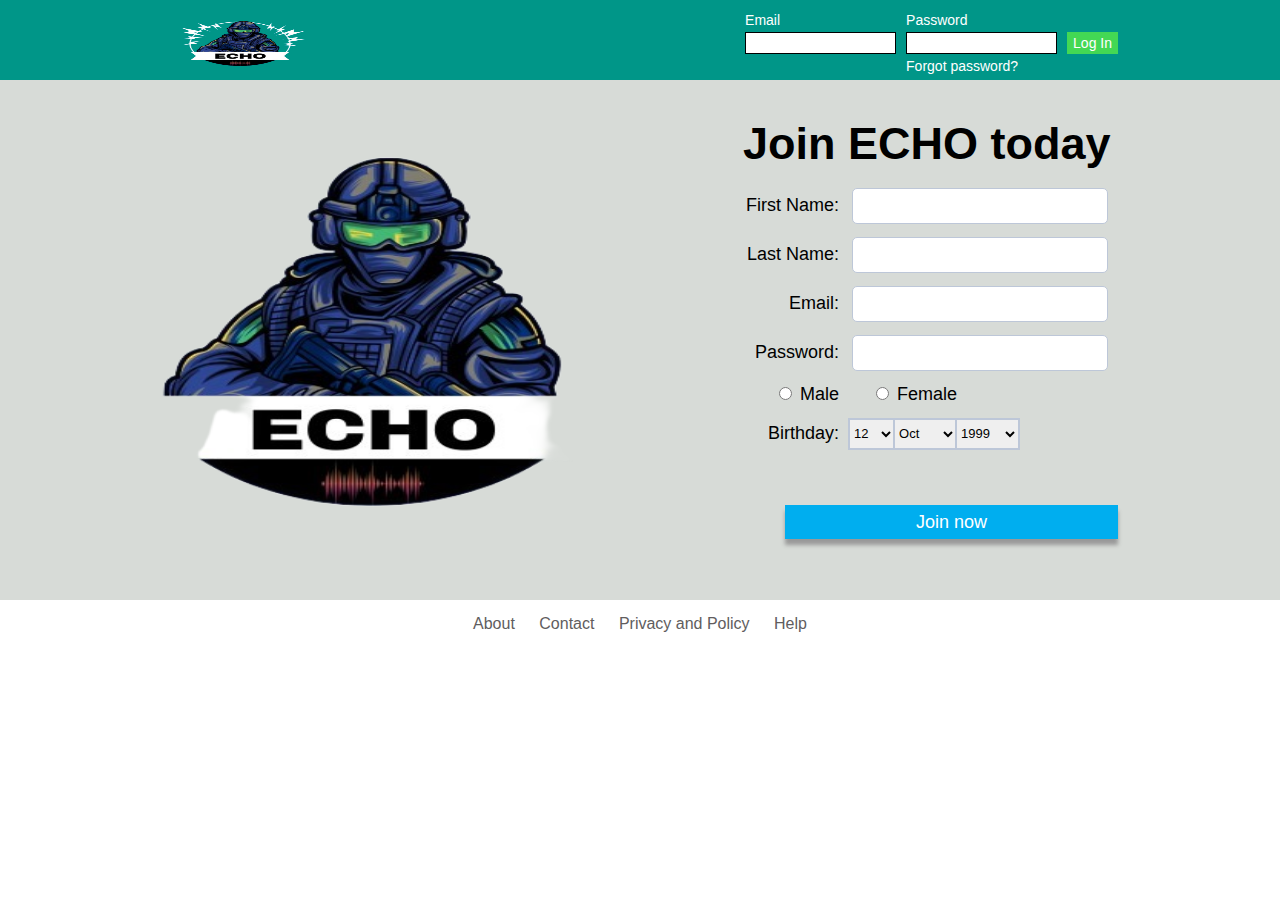
<file: index.html>
﻿<!DOCTYPE html>
<html>
<head>
	<title>Echo Enforce</title>
	<link rel="stylesheet" type="text/css" href="./CSS/style.css"/>
</head>
<body>

	<div class="header">
		<div class="wrapper">
			<img src="images/enforce.png" width=160 height=70 class="logoletter"/>
			<form action="./login/home.html" class="loginuser">
				<table id="login">
					<tr style="height: 20px">
						<td><label for="email">Email</label> </td>
						<td><label for="logpassword">Password</label></td>
						<td rowspan=3><input type="submit" value="Log In" id="loginbutton"></td>
					</tr>
					
					<tr>
						<td><input type="text" id="email" class="inputtext" required/></td>
						<td><input type="password" id="logpassword" class="inputtext" required/></td>
					</tr>

					<tr style="height: 20px">
						<td></td>
						<td><a href="" style="color:white;text-decoration:none;padding-top: 3px;">Forgot password?</a></td>
					</tr>
				</table>

			</form>
		</div>
	</div>

	<div class="main">
		<div class="wrapper">
			<img src="images/Echo.png" class="logopic"/>

		<div class="signup">
			<h1>Join ECHO today</h1>

			<form action="join/profile1.html">
				<table id="signuptable">
					<tr>
						<td><label for="fname">First Name:</label></td>
						<td><input type="text" id="fname" class="inputtext2" name="fname" required/></td>
					</tr>

					<tr>
						<td><label for="lname">Last Name:</label></td>
						<td><input type="text" id="lname" class="inputtext2" name="lname" required/></td>
					</tr>

					<tr>
						<td><label for="emailadd"> Email:</label></td>
						<td><input type="email" id="emailadd" class="inputtext2" name="emailid" required/></td>
					</tr>

					<tr>
						<td><label for="pwd">Password:</label></td>
						<td><input type="password" id="pwd" class="inputtext2" name="pwd" required/></td>
					</tr>

					<tr id="fm">
						<td style="text-align:right;"><input type="radio" name="sex" id="male" required/>
						<label for="male">Male</label></td>

						<td style="padding-left:20px;"><input type="radio" name="sex" id="female" required/>
						<label for="female" id="fm1">Female</label></td>
					</tr>

					<tr>
						<td><label for="date">Birthday:</label></td>
						<td id="dob"><select title="Day" id="date" name="date">
							<option value="0">Day</option>
							<option value="1">1</option>
							<option value="2">2</option>
							<option value="3">3</option>
							<option value="4">4</option>
							<option value="5">5</option>
							<option value="6">6</option>
							<option value="7">7</option>
							<option value="8">8</option>
							<option value="9">9</option>
							<option value="10">10</option>
							<option value="11">11</option>
							<option value="12" selected="1">12</option>
							<option value="13">13</option>
							<option value="14">14</option>
							<option value="15">15</option>
							<option value="16">16</option>
							<option value="17">17</option>
							<option value="18">18</option>
							<option value="19">19</option>
							<option value="20">20</option>
							<option value="21">21</option>
							<option value="22">22</option>
							<option value="23">23</option>
							<option value="24">24</option>
							<option value="25">25</option>
							<option value="26">26</option>
							<option value="27">27</option>
							<option value="28">28</option>
							<option value="29">29</option>
							<option value="30">30</option>
							<option value="31">31</option>
						</select>
						<select title="month" style="width: 65px" name="month">
							<option value="0">Month</option>
							<option value="1">Jan</option>
							<option value="2">Feb</option>
							<option value="3">Mar</option>
							<option value="4">Apr</option>
							<option value="5">May</option>
							<option value="6">Jun</option>
							<option value="7">Jul</option>
							<option value="8">Aug</option>
							<option value="9">Sept</option>
							<option value="10" selected="1">Oct</option>
							<option value="11">Nov</option>
							<option value="12">Dec</option>
						</select>
						<select title="year" style="width: 65px" name="year">
							<option value="0">Year</option><option value="2017">2017</option><option value="2016">2016</option><option value="2015">2015</option><option value="2014">2014</option><option value="2013">2013</option><option value="2012">2012</option><option value="2011">2011</option><option value="2010">2010</option><option value="2009">2009</option><option value="2008">2008</option><option value="2007">2007</option><option value="2006">2006</option><option value="2005">2005</option><option value="2004">2004</option><option value="2003">2003</option><option value="2002">2002</option><option value="2001">2001</option><option value="2000">2000</option><option value="1999" selected="1">1999</option><option value="1998">1998</option><option value="1997">1997</option><option value="1996">1996</option><option value="1995">1995</option><option value="1994">1994</option><option value="1993">1993</option><option value="1992">1992</option><option value="1991">1991</option><option value="1990">1990</option><option value="1989">1989</option><option value="1988">1988</option><option value="1987">1987</option><option value="1986">1986</option><option value="1985">1985</option><option value="1984">1984</option><option value="1983">1983</option><option value="1982">1982</option><option value="1981">1981</option><option value="1980">1980</option><option value="1979">1979</option><option value="1978">1978</option><option value="1977">1977</option><option value="1976">1976</option><option value="1975">1975</option><option value="1974">1974</option><option value="1973">1973</option><option value="1972">1972</option><option value="1971">1971</option><option value="1970">1970</option><option value="1969">1969</option><option value="1968">1968</option><option value="1967">1967</option><option value="1966">1966</option><option value="1965">1965</option><option value="1964">1964</option><option value="1963">1963</option><option value="1962">1962</option><option value="1961">1961</option><option value="1960">1960</option><option value="1959">1959</option><option value="1958">1958</option><option value="1957">1957</option><option value="1956">1956</option><option value="1955">1955</option><option value="1954">1954</option><option value="1953">1953</option><option value="1952">1952</option><option value="1951">1951</option><option value="1950">1950</option><option value="1949">1949</option><option value="1948">1948</option><option value="1947">1947</option><option value="1946">1946</option><option value="1945">1945</option><option value="1944">1944</option><option value="1943">1943</option><option value="1942">1942</option><option value="1941">1941</option><option value="1940">1940</option><option value="1939">1939</option><option value="1938">1938</option><option value="1937">1937</option><option value="1936">1936</option><option value="1935">1935</option><option value="1934">1934</option><option value="1933">1933</option><option value="1932">1932</option><option value="1931">1931</option><option value="1930">1930</option><option value="1929">1929</option><option value="1928">1928</option><option value="1927">1927</option><option value="1926">1926</option><option value="1925">1925</option><option value="1924">1924</option><option value="1923">1923</option><option value="1922">1922</option><option value="1921">1921</option><option value="1920">1920</option><option value="1919">1919</option><option value="1918">1918</option><option value="1917">1917</option><option value="1916">1916</option><option value="1915">1915</option><option value="1914">1914</option><option value="1913">1913</option><option value="1912">1912</option><option value="1911">1911</option><option value="1910">1910</option><option value="1909">1909</option><option value="1908">1908</option><option value="1907">1907</option><option value="1906">1906</option><option value="1905">1905</option>
						</select></td>
					</tr>


					<tr id="joinbut">
						<td colspan=2 style="padding-left:40px;padding-right: 0px"><input id="joinnowbttn" type="submit" value="Join now"/></td>
					</tr>

				</table>
			</form>
			</div>
		</div>
	</div>

	<div class="footer">
		<div class="wrapper">
			<div class="foot">

				<ul>
					<li><a href="">About</a></li>
					<li><a href="">Contact</a></li>
					<li><a href="">Privacy and Policy</a></li>
					<li><a href="">Help</a></li>
				</ul>
			</div>
		</div>
	</div>

</body>
</html>
</file>
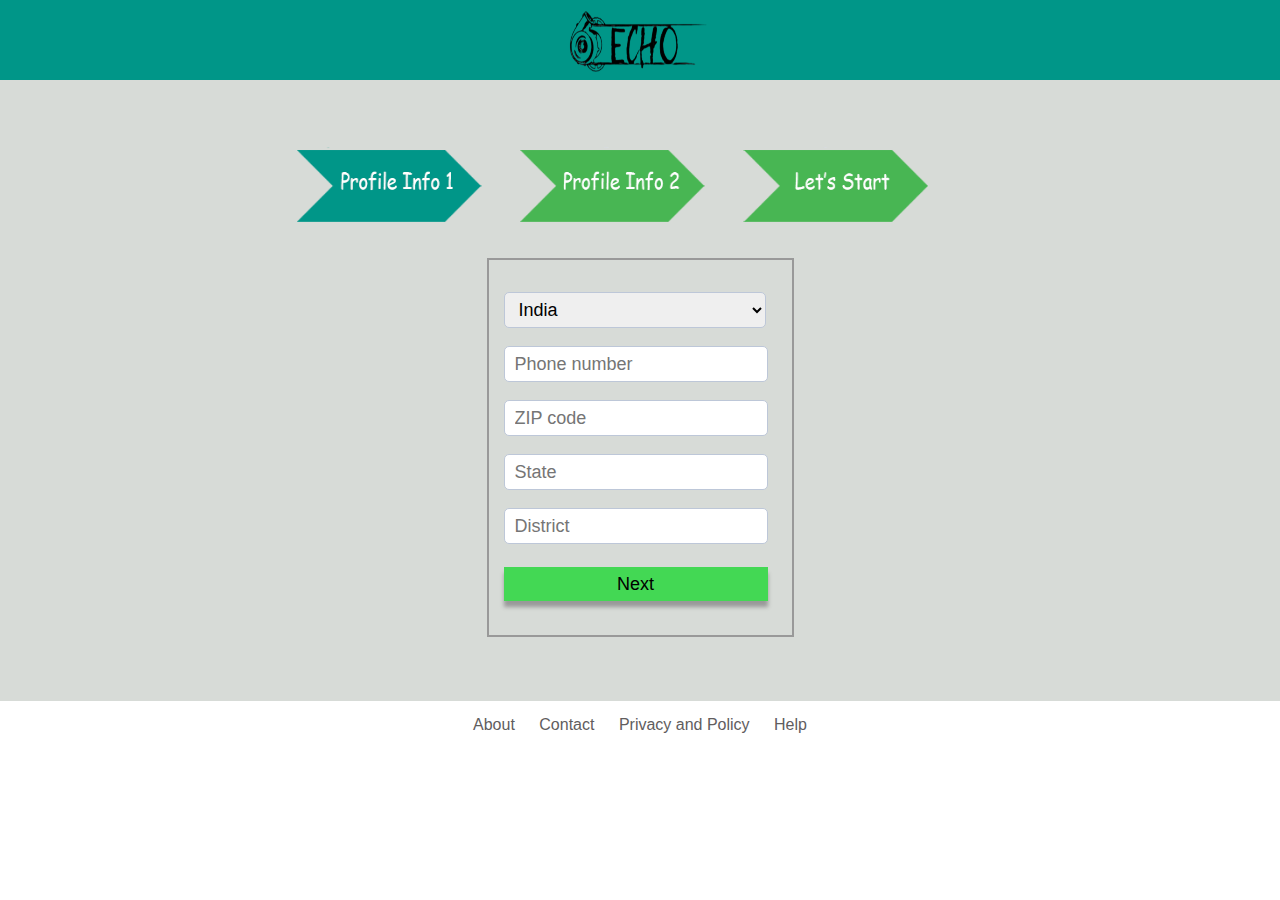
<file: join/profile1.html>
﻿<!DOCTYPE html>
<html>
<head>
	<title>Echo Enforce Profile Detail 1</title>
	<link rel="stylesheet" type="text/css" href="../CSS/styleprofile.css"/>
</head>
<body>

	<div class="header">
		<div class="wrapper">
			<img src="../images/sss.png" width=160 height=70 class="logoletter"/>
			
		</div>
	</div>

	<div class="main">
		<div class="wrapper">

		<div class="signup">
			<!-- <h1>Join homaj today</h1> -->
			<img src="../images/profile/profile1.png"/>
			<form action="profile2.html">
				<table id="signuptable">
					<tr>
						<td style="padding-top:18px;"><select title="country">
						<option value=0>India</option>
						<option value=0>Argentina</option>
						<option value=0>Spain</option>
						<option value=0>United States</option>
						</td>
					</tr>

					<tr>
						<td><input type="number" id="phoneno" class="inputtext2" placeholder="Phone number" required/></td>
					</tr>

					<tr>
						<td><input type="number" id="zipcode" class="inputtext2" placeholder="ZIP code" required/></td>
					</tr>

					<tr>
						<td><input type="text" id="state" class="inputtext2" placeholder="State" required/></td>
					</tr>

					<tr>
						<td><input type="text" id="District" class="inputtext2" placeholder="District" required/>
					</tr>

				


					<tr id="nextbut">
						<td><input id="nextbttn" type="submit" value="Next"/></td>
					</tr>

				</table>
			</form>
			</div>
		</div>
	</div>

	<div class="footer">
		<div class="wrapper">
			<div class="foot">
				<ul>
					<li><a href="">About</a></li>
					<li><a href="">Contact</a></li>
					<li><a href="">Privacy and Policy</a></li>
					<li><a href="">Help</a></li>
				</ul>
			</div>
		</div>
	</div>

</body>
</html>
</file>
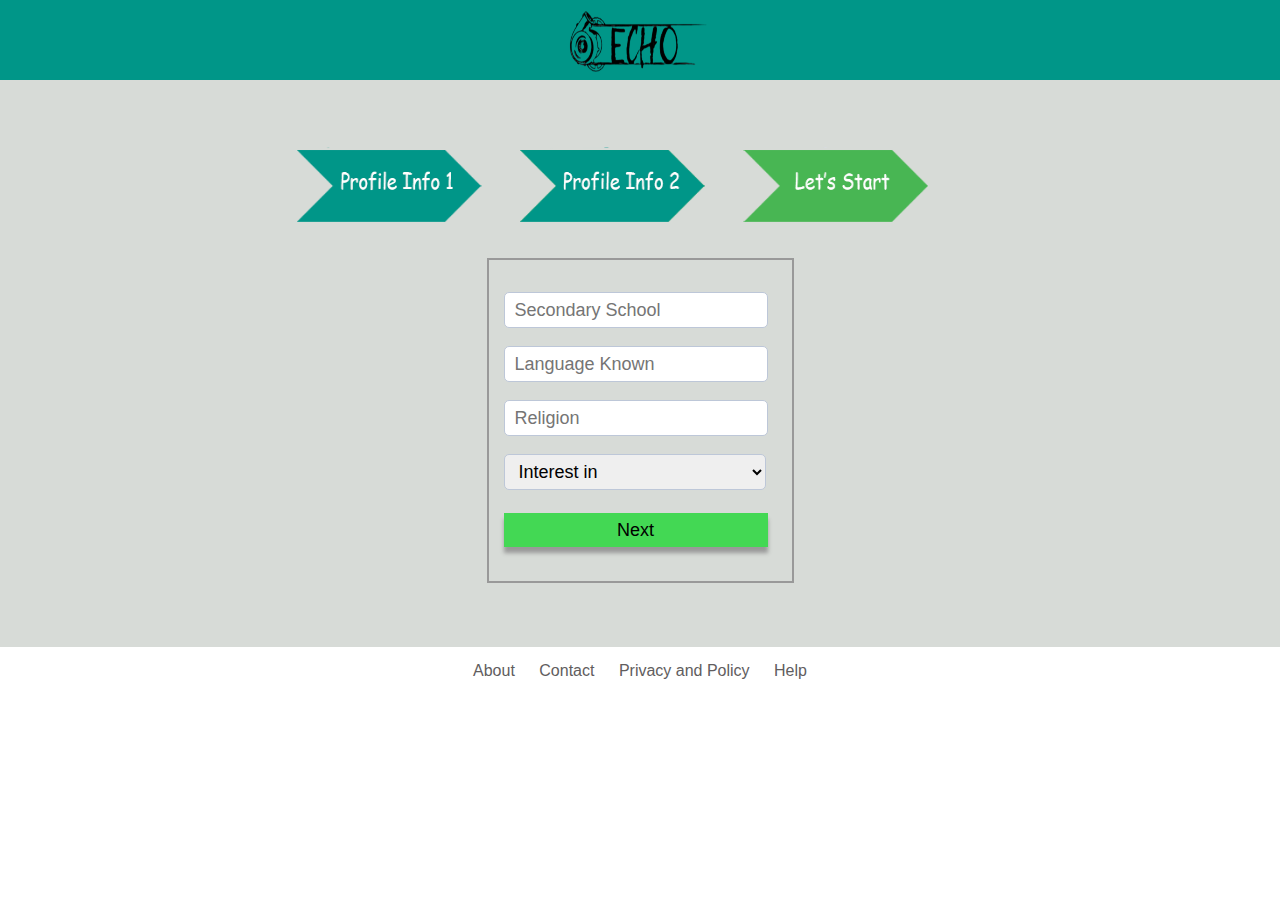
<file: join/profile2.html>
﻿<!DOCTYPE html>
<html>
<head>
	<title>Echo Enforce Profile Detail 2</title>
	<link rel="stylesheet" type="text/css" href="../CSS/styleprofile.css"/>
</head>
<body>

	<div class="header">
		<div class="wrapper">
			<img src="../images/sss.png" width=160 height=70 class="logoletter"/>
			
		</div>
	</div>

	<div class="main">
		<div class="wrapper">

		<div class="signup">
			<!-- <h1>Join homaj today</h1> -->
			<img src="../images/profile/profile2.png"/>
			<form action="profile3.html">
				<table id="signuptable">

					<tr>
						<td style="padding-top:18px"><input type="text" id="school" class="inputtext2" placeholder="Secondary School" required/></td>
					</tr>

					<tr>
						<td><input type="text" id="language" class="inputtext2" placeholder="Language Known" required/></td>
					</tr>

					<tr>
						<td><input type="text" id="religion" class="inputtext2" placeholder="Religion" required/></td>
					</tr>

					<tr>
						<td><select title="Interest">
						<option value=0>Interest in</option>
						<option value=1>Men</option>
						<option value=2>Women</option>
						<option value=3>Men and Women</option>
						</td>
					</tr>

					<tr id="nextbut">
						<td><input id="nextbttn" type="submit" value="Next"/></td>
					</tr>

				</table>
			</form>
			</div>
		</div>
	</div>

	<div class="footer">
		<div class="wrapper">
			<div class="foot">

				<ul>
					<li><a href="">About</a></li>
					<li><a href="">Contact</a></li>
					<li><a href="">Privacy and Policy</a></li>
					<li><a href="">Help</a></li>
				</ul>
			</div>
		</div>
	</div>

</body>
</html>
</file>
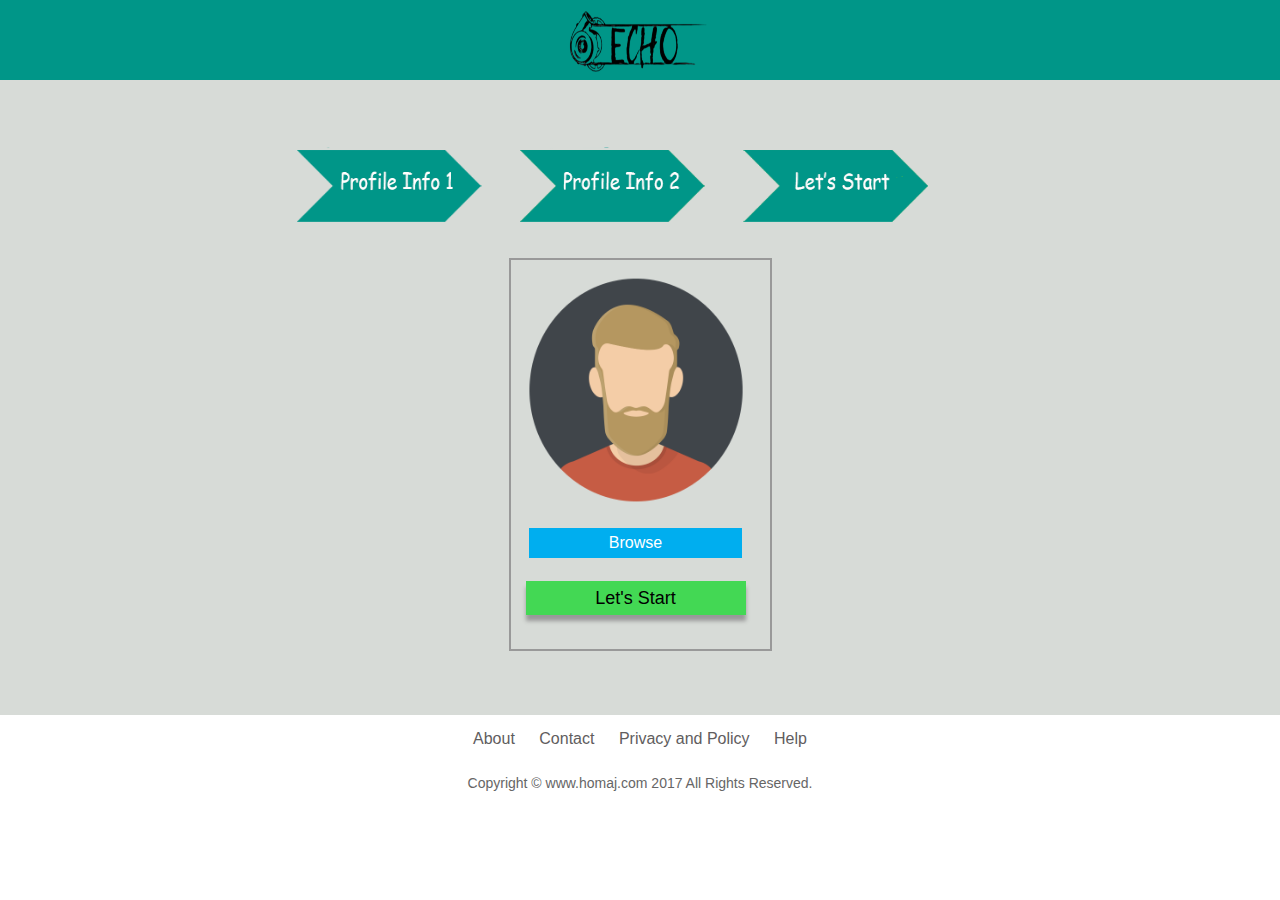
<file: join/profile3.html>
﻿<!DOCTYPE html>
<html>
<head>
	<title>Echo Enforce Profile Picture</title>
	<link rel="stylesheet" type="text/css" href="../CSS/styleprofile.css"/>
	<script src="../javascript/profilescript.js"></script>

</head>
<body>

	<div class="header">
		<div class="wrapper">
			<img src="../images/sss.png" width=160 height=70 class="logoletter"/>
			
		</div>
	</div>

	<div class="main">
		<div class="wrapper">

		<div class="signup">
			<!-- <h1>Join homaj today</h1> -->
			<img src="../images/profile/profile3.png"/>
			<form action="../login/home.html">

				<table id="signuptable">
					
					<tr>
						<td style="padding-bottom:0px;"><img src="../images/profile/upload.png" id="load1" style="width:220px; height:230px;"/>
						</td>

					</tr>		

					<tr>
						<td align="middle"> <input type="button" class="uploadButton" id="browser" value="Browse" />
				 <input type="file" id="myFile" name="pic" accept="image/*" onchange="loadFile(event)" onmouseover="onbuttoncolor()" onmouseout="outbuttoncolor()"></td>
					</tr>


					<tr id="nextbut">
						<td><input id="nextbttn" type="submit" value="Let's Start" /></td>
					</tr>

				</table>
			</form>
			</div>
		</div>
	</div>

	<div class="footer">
		<div class="wrapper">
			<div class="foot">

				<ul>
					<li><a href="">About</a></li>
					<li><a href="">Contact</a></li>
					<li><a href="">Privacy and Policy</a></li>
					<li><a href="">Help</a></li>
				</ul>

				<p>Copyright © www.homaj.com 2017 All Rights Reserved.</p>
			</div>
		</div>
	</div>

</body>
</html>
</file>
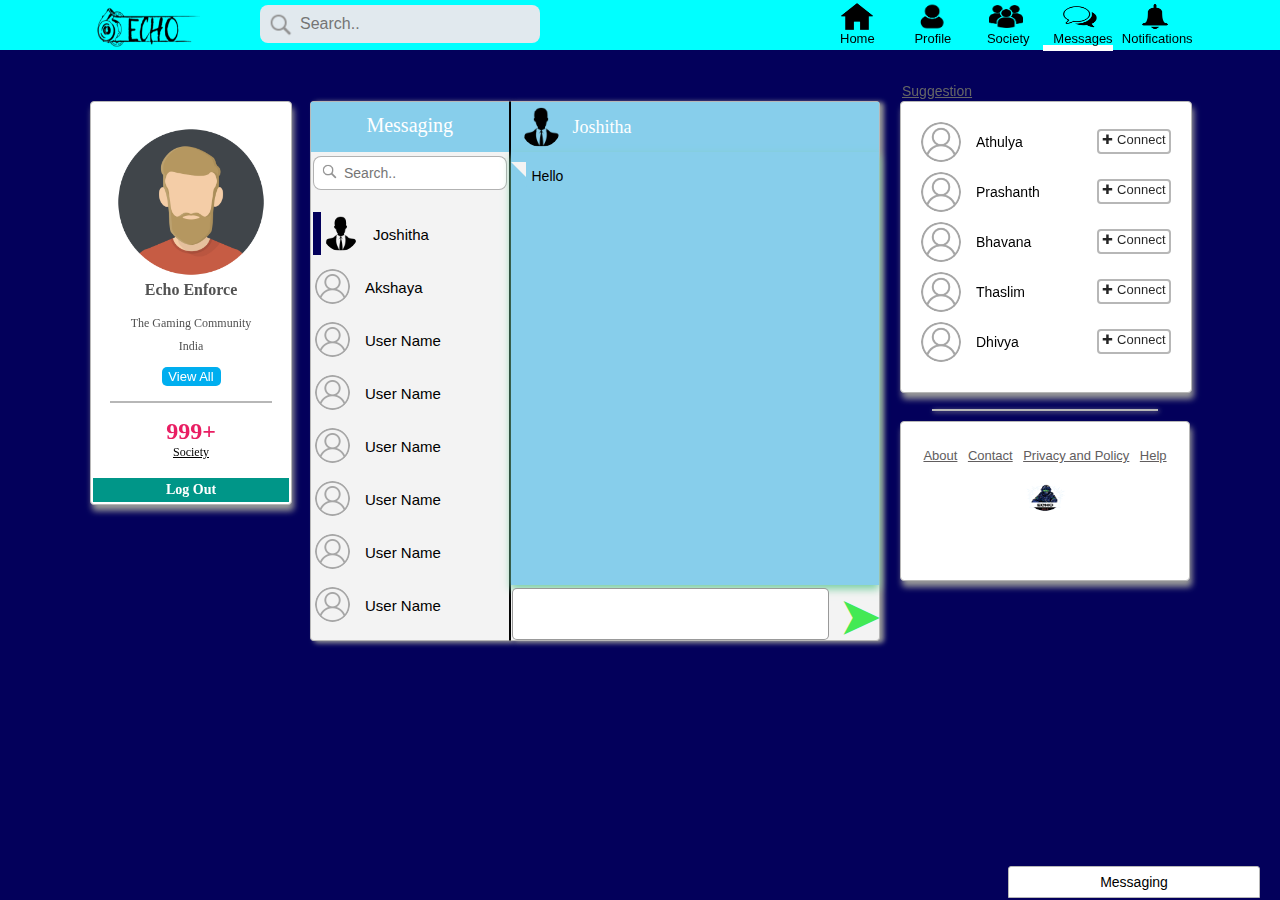
<file: login/messages.html>
﻿<!DOCTYPE html>
<html>
<head>
	<title>Echo Enforce Home</title>
	<!-- CSS and JavaScript references -->
	<link rel="stylesheet" type="text/css" href="../CSS/header.css">
	<link rel="stylesheet" type="text/css" href="../CSS/message.css">
	<script src="../javascript/header.js"></script>
	<script src="../javascript/message.js"></script>
	<!-- Ending of CSS and JavaScrit -->
</head>
<body onload="loadcontact()">
	<!-- Header section -->
	<div class="headerfixed">
		<!-- Header start -->
	<div class="header">
		<!-- Wrapper start of heading-->
		<div class="wrapper">
			<!-- homaj logo -->
			<a href="home.html"><img src="../images/sss.png" width=120 height=45 class="logoletter"/></a>
			<!-- Search bar -->
			<form id="searching">
			  <input type="text" name="search" placeholder="Search.." id="search">
			</form>

			<!-- icon bar to navigate to all pages -->
			<div class="icon-bar">
			 <ul>
			 	<!-- home -->
			 	<li><a href="home.html" onmouseover="headerchange(1);" onmouseout="headerorigin(1);"><img src="../images/login/home.png" id="homaj-home"><p id="p1">Home</p></a></li>
			 	<!-- profile -->
			 	<li> <a href="profile.html" onmouseover="headerchange(2);" onmouseout="headerorigin(2);"><img src="../images/login/profile.png" id="homaj-profile"><p id="p2">Profile</p></a> </li>
			 	<!-- society -->
			 	<li><a href="society.html" onmouseover="headerchange(3);" onmouseout="headerorigin(3);"><img src="../images/login/society.png" id="homaj-society"><p id="p3">Society</p></a></li>
			 	<!-- message -->
			 	<li style="border-bottom: 6px solid white;"> <a href="messages.html" onmouseover="headerchange(4);" onmouseout="headerorigin(4);"><img src="../images/login/message.png" id="homaj-message"><p id="p4">Messages</p></a></li>
			 	<!-- notification -->
			 	<li><a href="#" onmouseover="headerchange(5);" onmouseout="headerorigin(5);"><img src="../images/login/notification.png" id="homaj-notification"><p id="p5">Notifications</p></a>
			 	<div id="notify">
			 		<p>No New Notification</p>
			 		<hr style="background-color:white;width: 90%;">
			 	</div>
			 	</li>
			 </ul>	 
			   
			</div>
			<!-- Ending of Icon bar -->


		</div>
		<!-- Wrapper End of heading -->

	</div>
	<!-- End of header -->
	</div>
	<!-- End of header section -->


	<!-- Content Section -->
	<div class="content">
		<!-- Start wrapper -->
		<div class="wrapper">

			<!-- Start Left section -->
			<div class="leftfixed">
				<!-- start sidebar left -->
				<div class="sidebarleft">
					<img src="../images/profile/upload.png"/>
					<p id="sidename"> Echo Enforce</p>
					<p id="ssn"> The Gaming Community</p>
					<p id="country">India</p>
					<a href="profile.html" id="viewall">View All</a>
					<hr>
					<p id="nosociety">999+</p>
					<p id="societyname"><a href="society.html">Society</a></p>
					<p id="logout"><a href="../index.html">Log Out</a></p>
				</div>
				<!-- End of sidebar left -->
			</div>
			<!-- End of leftfixed -->


			<!-- start of main content section -->
			<div class="mainnotfixed">
				<!-- Start of left contact section -->
				<div class="contact">	
				<!-- heading messaging -->
				<div class="headmsg">
					<p>Messaging</p>
				</div>

				<!-- contact section content -->
				<div class="leftcontent">
					<!-- Search bar -->
					<form id="contactsearch">
					  <input type="text" name="search" placeholder="Search.." id="searchcontact">
					</form>

					<!-- Contacts -->
					<div class="contacts">
						<!-- users -->
						<div class="contactuser" style="border-left: 8px solid #03005b;; margin-top: 18px;" onclick="select(1)">
							<img src="../images/login/messages/dennis.png" class="contimg">
							<p class="name">Joshitha</p>
						</div>

						<div class="contactuser" onclick="select(2);">
							<img src="../images/profile/other_profile.png" class="contimg"/>
							<p class="name">Akshaya </p>
						</div>
						<!-- End user -->

					</div>
					<!-- End contacts -->

				</div>
				<!-- End contact section -->				  
			    </div>
				<!-- End of left contact section -->
				

				<!-- Start of right chat section -->
				<div class="chat">
				<!-- heading chat user -->
				<div class="chatuser">
					<!-- heading chat user name and pic -->
					<img src="../images/login/messages/dennis.png" class="chatimg"/>
							<p class="viewname">Joshitha</p>
				</div>
				<!-- End of chat user heading -->

				<!-- chat msg start -->
				<div class="chatmsg">
					
					<div class="received">
						<p>Hello</p>
					</div>

					<div class="send">
						<p>Hi!</p>
					</div>

					<div class="received">
						<p>How are you?</p>
					</div>

				</div>
				<!-- End of chat msg -->

				<!-- to send msg box and button -->
				<div class="sendmessage">
					<textarea id="textarea"></textarea>
					<p id="sendsymbol" onclick="sendmsg();">&#x27A4;</p>
				</div>
				<!-- end of msg box -->

				</div>
				<!-- End of right chat section -->
		
			</div>
			<!-- End of main content section -->


			<!-- start of right section suggestion user -->
			<div class="rightfixed">
				<div class="suggesfixed"><p id="suggestion">Suggestion</p></div>

				<!-- Start of right fixed -->
				<div class="sidebarright">

					<!-- suggested user -->
					<div class="rightcontent">
						<img src="../images/profile/other_profile.png"/>
						<p class="name">Athulya</p>
						<a href="#" id="connect1" onclick="changelogo('connect1');">&#x271A; Connect</a>

					</div>

					<div class="rightcontent">
						<img src="../images/profile/other_profile.png"/>
						<p class="name">Prashanth</p>
						<a href="#" id="connect2" onclick="changelogo('connect2');">&#x271A; Connect</a>
					</div>

					<div class="rightcontent">
						<img src="../images/profile/other_profile.png"/>
						<p class="name">Bhavana</p>
						<a href="#" id="connect3" onclick="changelogo('connect3');">&#x271A; Connect</a>
					</div>

					<div class="rightcontent">
						<img src="../images/profile/other_profile.png"/>
						<p class="name">Thaslim</p>
						<a href="#" id="connect4" onclick="changelogo('connect4');">&#x271A; Connect</a>
					</div>

					<div class="rightcontent">
						<img src="../images/profile/other_profile.png"/>
						<p class="name">Dhivya</p>
						<a href="#" id="connect5" onclick="changelogo('connect5');">&#x271A; Connect</a>
					</div>
					<!-- End of sugested user -->
				</div>
				<!-- End of right fixed -->

			</div>
			<!-- End of right section suggestion user -->


			<!-- Start of about homaj -->
			<div class="rightfixed">
				
				<div class="sidebarright" style="width: 280px;padding: 4px;margin-top: 20px;height: 150px;">
					<hr style="top: -25px;">
				<div class="foot">

					<ul>
						<li><a href="https://kanna-signin.github.io/About/" target="_blank">About</a></li>
						<li><a href="">Contact</a></li>
						<li><a href="https://kanna-signin.github.io/Privacy/" target="_blank">Privacy and Policy</a></li>
						<li><a href=" https://kanna-signin.github.io/support/" target="_blank">Help</a></li>
					</ul>
					<img src="../images/enforce.png"/>
				</div>
				</div>
			</div>
			<!-- End of about homaj -->

			<!-- message bar at the bottom -->
			<div class="message" id="msg1">
				<button id="msg2" onclick="showhide()">Messaging</button>
				<p> No New Messages.</p>
			</div>
			<!-- End of message bar at the bottom -->

		</div>
		<!-- End of wrapper -->

	</div>
	<!-- End of content section -->


</body>
</html>
</file>
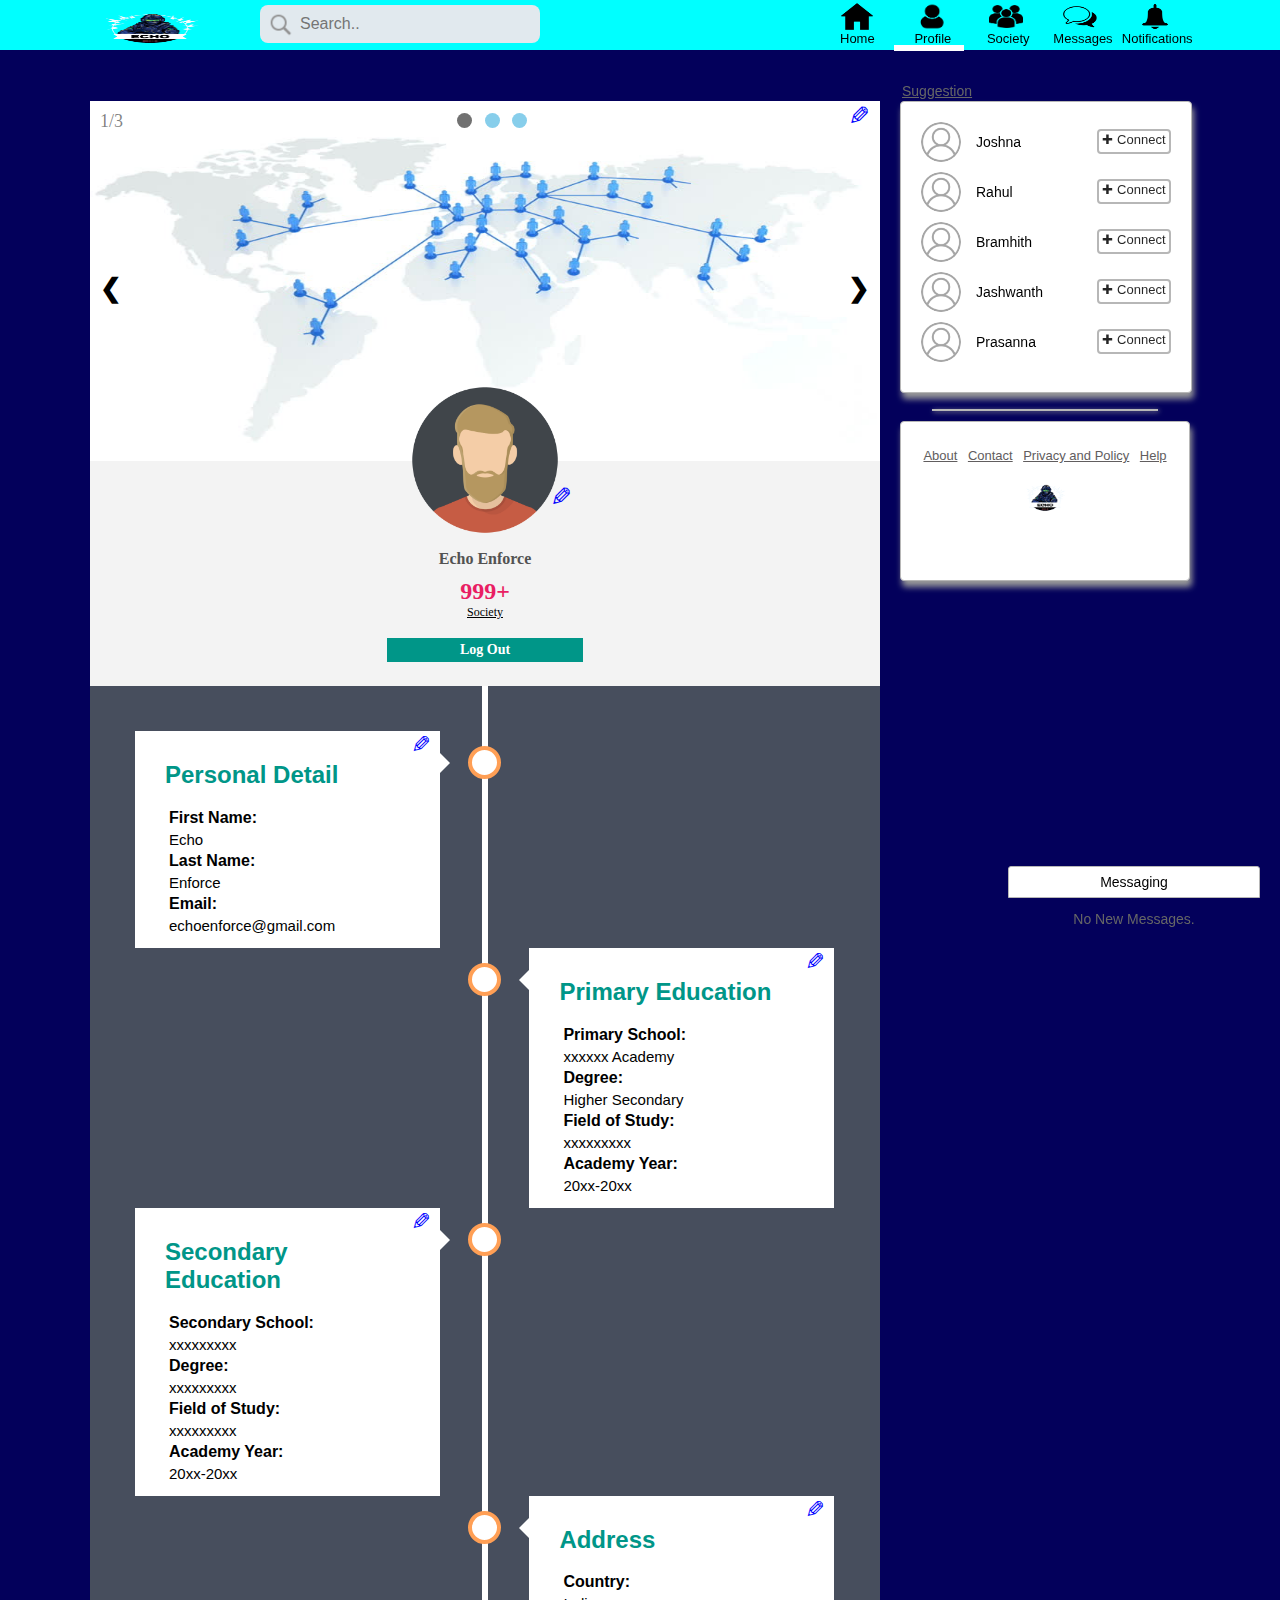
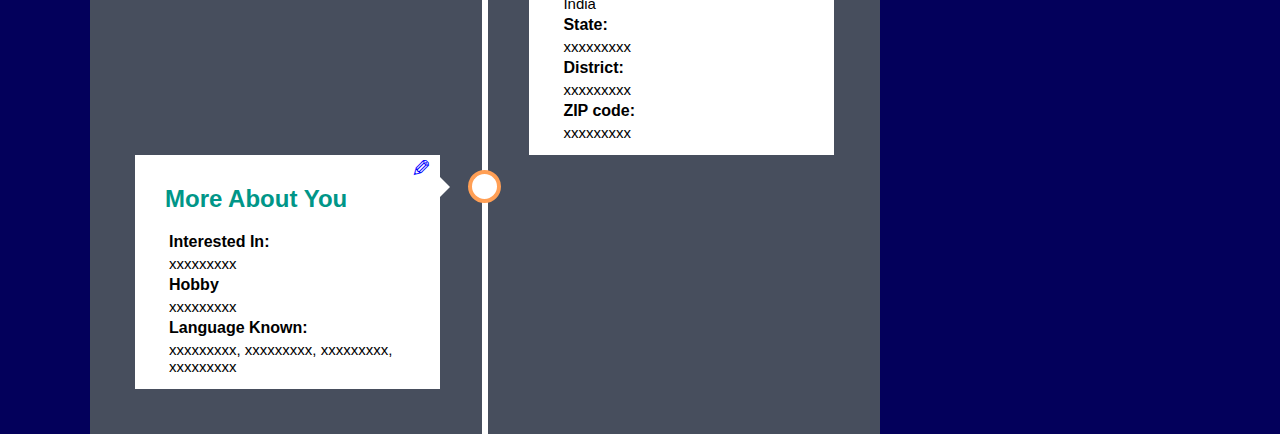
<file: login/profile.html>
﻿<!DOCTYPE html>
<html>
<head>
	<title>Echo Enforce Home</title>
	<!-- CSS and JavaScript references -->
	<link rel="stylesheet" type="text/css" href="../CSS/header.css">
	<link rel="stylesheet" type="text/css" href="../CSS/profile.css">
	<script src="../javascript/header.js"></script>
	<script src="../javascript/profile.js"></script>
	<!-- Ending of CSS and JavaScrit -->
</head>
<body  onload="showSlides(1);">
	<!-- Header section -->
	<div class="headerfixed">
		<!-- Header start -->
	<div class="header">
		<!-- Wrapper start of heading-->
		<div class="wrapper">
			<!-- homaj logo -->
			<a href="home.html"><img src="../images/enforce.png" width=120 height=45 class="logoletter"/></a>
			<!-- Search bar -->
			<form id="searching">
			  <input type="text" name="search" placeholder="Search.." id="search">
			</form>

			<!-- icon bar to navigate to all pages -->
			<div class="icon-bar">
			 <ul>
			 	<!-- home -->
			 	<li><a href="home.html" onmouseover="headerchange(1);" onmouseout="headerorigin(1);"><img src="../images/login/home.png" id="homaj-home"><p id="p1">Home</p></a></li>
			 	<!-- profile -->
			 	<li style="border-bottom: 6px solid white;"> <a href="profile.html" onmouseover="headerchange(2);" onmouseout="headerorigin(2);"><img src="../images/login/profile.png" id="homaj-profile"><p id="p2">Profile</p></a> </li>
			 	<!-- society -->
			 	<li><a href="society.html" onmouseover="headerchange(3);" onmouseout="headerorigin(3);"><img src="../images/login/society.png" id="homaj-society"><p id="p3">Society</p></a></li>
			 	<!-- message -->
			 	<li> <a href="messages.html" onmouseover="headerchange(4);" onmouseout="headerorigin(4);"><img src="../images/login/message.png" id="homaj-message"><p id="p4">Messages</p></a></li>
			 	<!-- notification -->
			 	<li><a href="#" onmouseover="headerchange(5);" onmouseout="headerorigin(5);"><img src="../images/login/notification.png" id="homaj-notification"><p id="p5">Notifications</p></a>
			 	<div id="notify">
			 		<p>No New Notification</p>
			 		<hr style="background-color:white;width: 90%;">
			 	</div>
			 	</li>
			 </ul>	 
			   
			</div>
			<!-- Ending of Icon bar -->


		</div>
		<!-- Wrapper End of heading -->

	</div>
	<!-- End of header -->
	</div>
	<!-- End of header section -->

	<!-- Content Section -->
	<div class="content">
		<!-- Start wrapper -->
		<div class="wrapper">

			<!-- Start Left section profile -->
			<div class="leftfixedprofile">

				<!-- area of slide show -->
				<div class="slideshowcontainer">
					
					<!-- change slideshow image -->
					<input type="file" name="pic" class="chooseslide" accept="image/*" title="change slideshow image" onchange="loadFile(event)" onmouseover="stoptime()" onmouseout="starttime()"/>
					<p class="slideEdit">&#9998;</p>
					<!-- end of change slideshow image -->

					<div class="bubble">
					<span class="dot" onclick="currentslide(1)"></span>
					<span class="dot" onclick="currentslide(2)"></span>
					<span class="dot" onclick="currentslide(3)"></span>
					</div>

					<!-- sildeshow images -->
					<div class="singleslide">
						<div class="number">1/3</div>
						<img src="../images/login/profile/society1.jpg" class="slidimg"/>
					</div>
					<div class="singleslide">
						<div class="number">2/3</div>
						<img src="../images/login/profile/society2.jpg" class="slidimg"/>
					</div>
					<div class="singleslide">
						<div class="number">3/3</div>
						<img src="../images/login/profile/society3.jpg" class="slidimg"/>
					</div>
					<!-- End of slideshow images -->

					<!-- prev and next button to change slideshow -->
					<div class="prev" onclick="plusSlides(-1);">&#10094;</div>
       				<div class="next" onclick="plusSlides(1);">&#10095;</div>
				</div>
				<!-- End area of slideshow -->

				<!-- start sidebar left profile -->
				<div class="sidebarleftprofile">

					<!-- change image -->
					<input type="file" name="pic" class="chooseslide1" accept="image/*" onchange="loadFile1(event)" title="change profile pic"/>
					<p class="slideEdit1">&#9998;</p>
					<!-- End change image -->

					<img src="../images/profile/upload.png" title="Profile Pic" class="profilepic"/>
					<p id="sidename"> Echo Enforce</p>
					<p id="nosociety">999+</p>
					<p id="societyname"><a href="society.html">Society</a></p>
					<p id="logout"><a href="../index.html">Log Out</a></p>
				</div>
				<!-- End of sidebar left profile -->
 				

				<!-- start of timeline of profile info -->
 				<div class="timeline">

 					<div class="container left">

 						<p class="slideEdit2" title="Edit" onclick="enablemodal()">&#9998;</p>
 						<div class="tcontent">
 							<h2>Personal Detail</h2>
 							<h4>First Name:</h4>
 							<p>Echo</p>
 							<h4>Last Name:</h4>
 							<p>Enforce</p>
 							<h4>Email:</h4>
 							<p>echoenforce@gmail.com</p>
 							
 						</div>

 					</div>

 					<div class="container right">

 						<p class="slideEdit2" title="Edit" onclick="enablemodal1(1)">&#9998;</p>
 						<div class="tcontent">
 							<h2>Primary Education</h2>
 							<h4>Primary School:</h4>
 							<p>xxxxxx Academy</p>
 							<h4>Degree:</h4>
 							<p>Higher Secondary</p>
 							<h4>Field of Study:</h4>
 							<p>xxxxxxxxx</p>
 							<h4>Academy Year:</h4>
 							<p>20xx-20xx</p>
 						</div>

 					</div>

 					<div class="container left">

 						<p class="slideEdit2" title="Edit" onclick="enablemodal1(2)">&#9998;</p>
 						<div class="tcontent">
 							<h2>Secondary Education</h2>
 							<h4>Secondary School:</h4>
 							<p>xxxxxxxxx</p>
 							<h4>Degree:</h4>
 							<p>xxxxxxxxx</p>
 							<h4>Field of Study:</h4>
 							<p>xxxxxxxxx</p>
 							<h4>Academy Year:</h4>
 							<p>20xx-20xx</p>
 						</div>

 					</div>

 					<div class="container right">

 						<p class="slideEdit2" title="Edit" onclick="enablemodal2()">&#9998;</p>
 						<div class="tcontent">
 							<h2>Address</h2>
 							<h4>Country:</h4>
 							<p>India</p>
 							<h4>State:</h4>
 							<p>xxxxxxxxx</p>
 							<h4>District:</h4>
 							<p>xxxxxxxxx</p>
 							<h4>ZIP code:</h4>
 							<p>xxxxxxxxx</p>
 						</div>

 					</div>

 					<div class="container left">  

 						<p class="slideEdit2" title="Edit" onclick="enablemodal3()">&#9998;</p>
 						<div class="tcontent">
 							<h2>More About You</h2>
 							<h4>Interested In:</h4>
 							<p>xxxxxxxxx</p>
 							<h4>Hobby</h4>
 							<p> xxxxxxxxx</p>
 							<h4>Language Known:</h4>
 							<p>xxxxxxxxx, xxxxxxxxx, xxxxxxxxx, xxxxxxxxx</p>
 						</div>

 					</div>

 				</div>
 				<!-- End of timeline -->


 				<!-- Edit when click on timeline edit option -->
 				<!-- Personal Detail Edit -->
 				<div class="modal animate">
					<div class="Edit">
						<span class="close" title="Close Modal" onclick="disablemodal(0)">&times;</span>
						<h2 align="center">Personal Detail Edit</h2>
						<form action="#" onsubmit="return false">
							<br/>
							<label for="fname">First Name</label>
							<br/>
							<input type="text" id="fname" placeholder="Enter First Name" required/>

							<br/>
							<label for="lname">Last Name</label>
							<br/>
							<input type="text" id="lname" placeholder="Enter Last Name" required/>
							
							<br/>
							<label for="email">Email</label>
							<br/>
							<input type="email" id="email" placeholder="Enter Email-ID" required/>

							<br/>
							<label for="date">Birthday:</label>
							<br/>
							<select title="Day" id="date name="date" style="width: 27%; padding: 8px 10px; margin:12px 0; display: inline-block;border: 1px solid #ccc;box-sizing: border-box;border-radius: 5px; font-size: 14px;">
							<option value="0">Day</option>
							<option value="1">1</option>
							<option value="2">2</option>
							<option value="3">3</option>
							<option value="4">4</option>
							<option value="5">5</option>
							<option value="6">6</option>
							<option value="7">7</option>
							<option value="8">8</option>
							<option value="9">9</option>
							<option value="10">10</option>
							<option value="11">11</option>
							<option value="12" selected="1">12</option>
							<option value="13">13</option>
							<option value="14">14</option>
							<option value="15">15</option>
							<option value="16">16</option>
							<option value="17">17</option>
							<option value="18">18</option>
							<option value="19">19</option>
							<option value="20">20</option>
							<option value="21">21</option>
							<option value="22">22</option>
							<option value="23">23</option>
							<option value="24">24</option>
							<option value="25">25</option>
							<option value="26">26</option>
							<option value="27">27</option>
							<option value="28">28</option>
							<option value="29">29</option>
							<option value="30">30</option>
							<option value="31">31</option>
							</select>

							<select title="month" name="month" style="width: 32%; padding: 8px 10px; margin:12px 0; display: inline-block;border: 1px solid #ccc;box-sizing: border-box;border-radius: 5px; font-size: 14px;">
							<option value="0">Month</option>
							<option value="Jan">Jan</option>
							<option value="Feb">Feb</option>
							<option value="Mar">Mar</option>
							<option value="Apr">Apr</option>
							<option value="May">May</option>
							<option value="Jun">Jun</option>
							<option value="Jul">Jul</option>
							<option value="Aug">Aug</option>
							<option value="Sept">Sept</option>
							<option value="Oct" selected="1">Oct</option>
							<option value="Nov">Nov</option>
							<option value="Dec">Dec</option>
							</select>

							<select title="year" style="width: 30%; padding: 8px 10px; margin:12px 0; display: inline-block;border: 1px solid #ccc;box-sizing: border-box;border-radius: 5px; font-size: 14px;" name="year">
							<option value="0">Year</option><option value="2017">2017</option><option value="2016">2016</option><option value="2015">2015</option><option value="2014">2014</option><option value="2013">2013</option><option value="2012">2012</option><option value="2011">2011</option><option value="2010">2010</option><option value="2009">2009</option><option value="2008">2008</option><option value="2007">2007</option><option value="2006">2006</option><option value="2005">2005</option><option value="2004">2004</option><option value="2003">2003</option><option value="2002">2002</option><option value="2001">2001</option><option value="2000">2000</option><option value="1999" selected="1">1999</option><option value="1998">1998</option><option value="1997">1997</option><option value="1996">1996</option><option value="1995">1995</option><option value="1994">1994</option><option value="1993">1993</option><option value="1992">1992</option><option value="1991">1991</option><option value="1990">1990</option><option value="1989">1989</option><option value="1988">1988</option><option value="1987">1987</option><option value="1986">1986</option><option value="1985">1985</option><option value="1984">1984</option><option value="1983">1983</option><option value="1982">1982</option><option value="1981">1981</option><option value="1980">1980</option><option value="1979">1979</option><option value="1978">1978</option><option value="1977">1977</option><option value="1976">1976</option><option value="1975">1975</option><option value="1974">1974</option><option value="1973">1973</option><option value="1972">1972</option><option value="1971">1971</option><option value="1970">1970</option><option value="1969">1969</option><option value="1968">1968</option><option value="1967">1967</option><option value="1966">1966</option><option value="1965">1965</option><option value="1964">1964</option><option value="1963">1963</option><option value="1962">1962</option><option value="1961">1961</option><option value="1960">1960</option><option value="1959">1959</option><option value="1958">1958</option><option value="1957">1957</option><option value="1956">1956</option><option value="1955">1955</option><option value="1954">1954</option><option value="1953">1953</option><option value="1952">1952</option><option value="1951">1951</option><option value="1950">1950</option><option value="1949">1949</option><option value="1948">1948</option><option value="1947">1947</option><option value="1946">1946</option><option value="1945">1945</option><option value="1944">1944</option><option value="1943">1943</option><option value="1942">1942</option><option value="1941">1941</option><option value="1940">1940</option><option value="1939">1939</option><option value="1938">1938</option><option value="1937">1937</option><option value="1936">1936</option><option value="1935">1935</option><option value="1934">1934</option><option value="1933">1933</option><option value="1932">1932</option><option value="1931">1931</option><option value="1930">1930</option><option value="1929">1929</option><option value="1928">1928</option><option value="1927">1927</option><option value="1926">1926</option><option value="1925">1925</option><option value="1924">1924</option><option value="1923">1923</option><option value="1922">1922</option><option value="1921">1921</option><option value="1920">1920</option><option value="1919">1919</option><option value="1918">1918</option><option value="1917">1917</option><option value="1916">1916</option><option value="1915">1915</option><option value="1914">1914</option><option value="1913">1913</option><option value="1912">1912</option><option value="1911">1911</option><option value="1910">1910</option><option value="1909">1909</option><option value="1908">1908</option><option value="1907">1907</option><option value="1906">1906</option><option value="1905">1905</option>
							</select>

							<br/>
							<input type="radio" value="Male" name="sex" id="male" required/>
						<label for="male">Male</label>

						<input type="radio" value="Female" name="sex" id="female" style="margin-bottom: 16px;" required/>
						<label for="female" id="fm1">Female</label>

						<br/>
							<label for="phoneno">Phone no</label>
							<br/>
							<input type="number" id="phoneno" placeholder="Enter Phone no" required/>

							<br/>
							<label for="religion">Religion</label>
							<br/>
							<input type="text" id="religion" placeholder="Enter Religion" required/>
							
							<br/>
						    <button type="submit" onclick="update1()">Update</button>

						    <br/>
					    <button type="button" class="cancelbtn" onclick="disablemodal(0)">Cancel</button>
					    <br/>
						</form>

					</div>
 				</div>
 				<!-- End of personal detail Edit -->

 				<!-- Primary school edit -->
 				<div class="modal animate">

 					<div class="Edit">
 						<span class="close" title="Close Modal" onclick="disablemodal(1)">&times;</span>
						<h2 align="center">Primary School Edit</h2>
 							<form action="#" onsubmit="return false">
 								<br/>
	 							<label for="pschool">Primary School</label>
	 							<br/>
	 							<input type="text" id="pschool" placeholder="Enter Primary School" required/>

	 							<br/>
	 							<label for="degree1">Degree</label>
	 							<br/>
	 							<input type="text" id="degree1" placeholder="Enter Degree" required/>
	 							
	 							<br/>
	 							<label for="fstudy1">Field of Study</label>
	 							<br/>
	 							<input type="text" id="fstudy1" placeholder="Enter Field of Study" required/>

	 							<br/>
	 							<label for="syear1">Start Year</label>
	 							<label style="position: absolute;left:50.6%;" for="eyear1">End Year</label>

	 							<br/>
	 							<input style="width:49%;" type="number" id="syear1" placeholder="Start Year" min="1970" max="2017" required/>	 		
	 							<input style="width:49%;" type="number" id="eyear1" placeholder="End Year" min="1970" required/>

	 							<br/>
 							    <button type="submit" onclick="update2(1)">Update</button>

 							    <br/>
							    <button type="button" class="cancelbtn" onclick="disablemodal(1)">Cancel</button>
							    <br/>
	 						</form>

 						</div>

 				</div>	
 				<!-- End of primary school edit -->

 				<!-- Secondary school edit -->
 				<div class="modal animate">

 					<div class="Edit">

 						<span class="close" title="Close Modal" onclick="disablemodal(2)">&times;</span>
						<h2 align="center">Secondary School Edit</h2>

 							<form action="#" onsubmit="return false">
 								<br/>
	 							<label for="sschool">Secondary School</label>
	 							<br/>
	 							<input type="text" id="sschool" placeholder="Enter Secondary School" required/>

	 							<br/>
	 							<label for="degree2">Degree</label>
	 							<br/>
	 							<input type="text" id="degree2" placeholder="Enter Degree" required/>
	 							
	 							<br/>
	 							<label for="fstudy2">Field of Study</label>
	 							<br/>
	 							<input type="text" id="fstudy2" placeholder="Enter Field of Study" required/>

	 							<br/>
	 							<label for="syear1">Start Year</label>
	 							<label style="position: absolute;left:50.6%;" for="eyear1">End Year</label>

	 							<br/>
	 							<input style="width:49%;" type="number" id="syear1" placeholder="Start Year" min="1970" max="2017" required/>	 		
	 							<input style="width:49%;" type="number" id="eyear1" placeholder="End Year" min="1970" required/>

	 							<br/>
 							    <button type="submit" onclick="update2(2)">Update</button>

 							    <br/>
							    <button type="button" class="cancelbtn" onclick="disablemodal(2)">Cancel</button>
							    <br/>
	 						</form>

 					</div>

 				</div>
 				<!-- End of Secondary school edit -->

 				<!-- Address edit -->
 				<div class="modal animate">

					<div class="Edit">

						<span class="close" title="Close Modal" onclick="disablemodal(3)">&times;</span>
						<h2 align="center">Address Edit</h2>

						<form action="#" onsubmit="return false">
							<br/>
							<label for="country">Country</label>
							<br/>
							<input type="text" id="country" placeholder="Enter Country" required/>

							<br/>
							<label for="state">State</label>
							<br/>
							<input type="text" id="state" placeholder="Enter State" required/>
							
							<br/>
							<label for="district">District</label>
							<br/>
							<input type="text" id="district" placeholder="Enter District" required/>

							<br/>
							<label for="zipcode">ZIP code</label>
							<br/>
							<input type="number" id="zipcode" placeholder="Enter ZIP code" required/>

							<br/>
						    <button type="submit" onclick="update3()">Update</button>

						    <br/>
					    <button type="button" class="cancelbtn" onclick="disablemodal(3)">Cancel</button>
					    <br/>
						</form>

					</div>

 				</div>
 				<!-- End of address edit -->


 				<!-- More about you edit -->
 				<div class="modal animate">

 					<div class="Edit">

 						<span class="close" title="Close Modal" onclick="disablemodal(4)">&times;</span>
						<h2 align="center">More About You Edit</h2>

 							<form action="#" onsubmit="return false">
 								<br/>
	 							<label for="interest">Interest In</label>
	 							<br/>
	 							<select style="width: 100%;
										    padding: 10px 16px;
										    margin: 12px 0;
										    display: inline-block;
										    border: 1px solid #ccc;
										    box-sizing: border-box;
										    border-radius: 5px;
										    font-size: 14px;" title="Interest" id="interest">
								<option value="Interest In">Interest In</option>
								<option value="Men">Men</option>
								<option value="Woman">Women</option>
								<option value="Men and Woman">Men and Women</option>
								</select>
								<br/>
	 							<label for="hobby">Hobby</label>
	 							<br/>
	 							<input type="text" id="hobby" placeholder="Enter Hobby" required/>
	 							
	 							<br/>
	 							<label for="lknown">Language Known</label>
	 							<br/>
	 							<input type="text" id="lknown" placeholder="Enter Language Known" required/>

	 							<br/>
 							    <button type="submit" onclick="update4()">Update</button>

 							    <br/>
							    <button type="button" class="cancelbtn" onclick="disablemodal(4)">Cancel</button>
							    <br/>
	 						</form>

 						</div>

 				</div>



			</div>
			<!-- End of leftfixed profile-->


			<!-- start of right section suggestion user -->
			<div class="rightfixed">

				<div class="suggesfixed"><p id="suggestion">Suggestion</p></div>

				<!-- Start of right fixed -->
				<div class="sidebarright">

					<!-- suggested user -->
					<div class="rightcontent">
						<img src="../images/profile/other_profile.png"/>
						<p class="name">Joshna</p>
						<a href="#" id="connect1" onclick="changelogo('connect1');">&#x271A; Connect</a>

					</div>

					<div class="rightcontent">
						<img src="../images/profile/other_profile.png"/>
						<p class="name">Rahul</p>
						<a href="#" id="connect2" onclick="changelogo('connect2');">&#x271A; Connect</a>
					</div>

					<div class="rightcontent">
						<img src="../images/profile/other_profile.png"/>
						<p class="name">Bramhith</p>
						<a href="#" id="connect3" onclick="changelogo('connect3');">&#x271A; Connect</a>
					</div>

					<div class="rightcontent">
						<img src="../images/profile/other_profile.png"/>
						<p class="name">Jashwanth</p>
						<a href="#" id="connect4" onclick="changelogo('connect4');">&#x271A; Connect</a>
					</div>

					<div class="rightcontent">
						<img src="../images/profile/other_profile.png"/>
						<p class="name">Prasanna</p>
						<a href="#" id="connect5" onclick="changelogo('connect5');">&#x271A; Connect</a>
					</div>
					<!-- End of sugested user -->
				</div>
				<!-- End of right fixed -->

			</div>
			<!-- End of right section suggestion user -->

			<!-- Start of about homaj -->
			<div class="rightfixed">

				<div class="sidebarright" style="width: 280px;padding: 4px;margin-top: 20px; height: 150px;">
					<hr style="top: -25px;">

				<div class="foot">

					<ul>
						<li><a href="https://kanna-signin.github.io/About/" target="_blank">About</a></li>
						<li><a href="">Contact</a></li>
						<li><a href="https://kanna-signin.github.io/Privacy/" target="_blank">Privacy and Policy</a></li>
						<li><a href=" https://kanna-signin.github.io/support/" target="_blank">Help</a></li>
					</ul>
					<img src="../images/enforce.png"/>
				</div>
				</div>
			</div>
			<!-- End of about homaj -->

			<!-- message bar at the bottom -->
			<div class="message" id="msg1">
				<button id="msg2" onclick="showhide()">Messaging</button>
				<p> No New Messages.</p>
			</div>
			<!-- End of message bar at the bottom -->

		</div>
		<!-- End of wrapper -->

	</div>
	<!-- End of content section -->


</body>
</html>
</file>
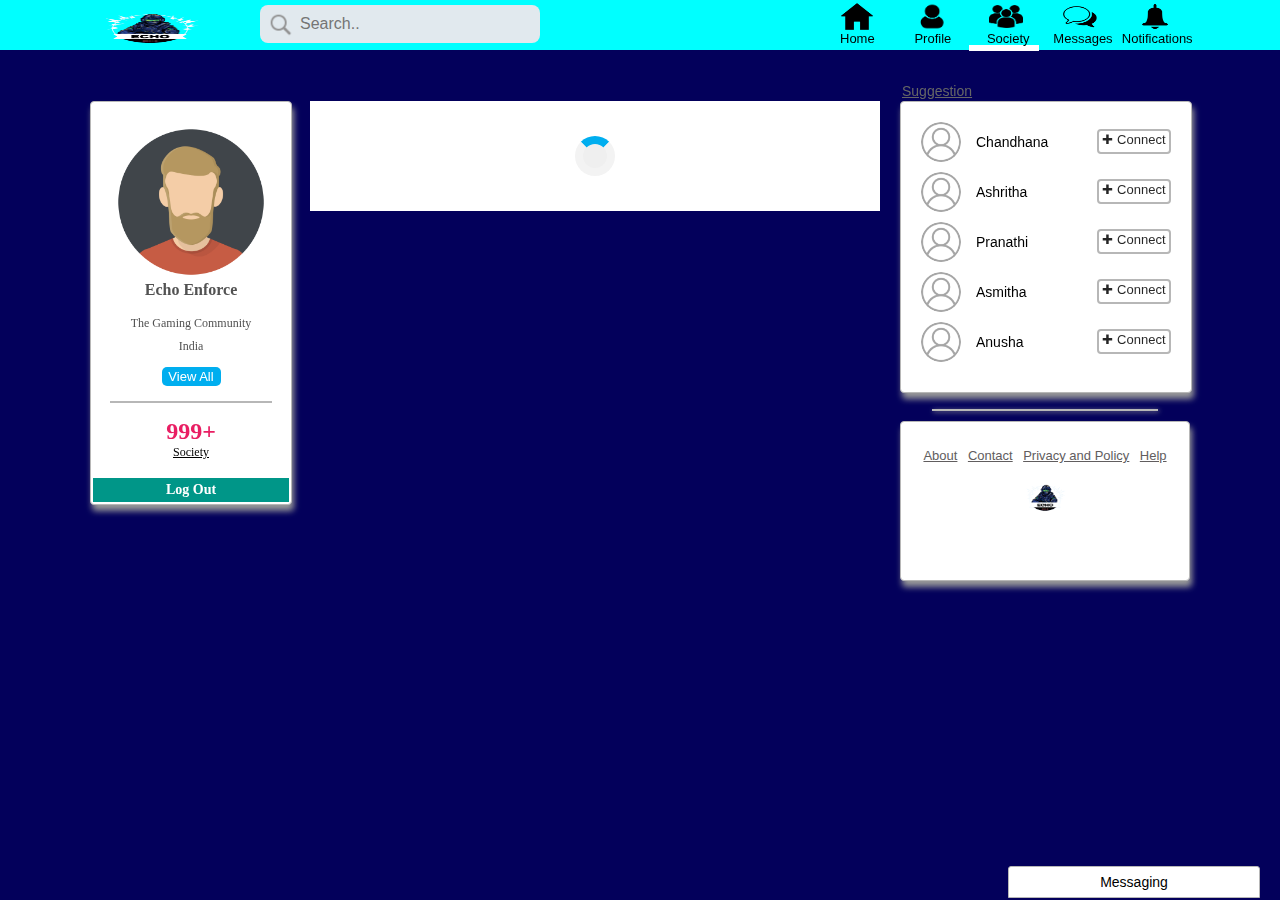
<file: login/society.html>
﻿<!DOCTYPE html>
<html>
<head>
	<title>Echo Enforce Home</title>
	<!-- CSS and JavaScript references -->
	<link rel="stylesheet" type="text/css" href="../CSS/header.css">
	<link rel="stylesheet" type="text/css" href="../CSS/society.css">
	<script src="../javascript/header.js"></script>
	<script src="../javascript/society.js"></script>
	<!-- Ending of CSS and JavaScrit -->
</head>
<body onload="loadconnection();">
	<!-- Header section -->
	<div class="headerfixed">
		<!-- Header start -->
	<div class="header">
		<!-- Wrapper start of heading-->
		<div class="wrapper">
			<!-- homaj logo -->
			<a href="home.html"><img src="../images/enforce.png" width=120 height=45 class="logoletter"/></a>
			<!-- Search bar -->
			<form id="searching">
			  <input type="text" name="search" placeholder="Search.." id="search">
			</form>

			<!-- icon bar to navigate to all pages -->
			<div class="icon-bar">
			 <ul>
			 	<!-- home -->
			 	<li><a href="home.html" onmouseover="headerchange(1);" onmouseout="headerorigin(1);"><img src="../images/login/home.png" id="homaj-home"><p id="p1">Home</p></a></li>
			 	<!-- profile -->
			 	<li> <a href="profile.html" onmouseover="headerchange(2);" onmouseout="headerorigin(2);"><img src="../images/login/profile.png" id="homaj-profile"><p id="p2">Profile</p></a> </li>
			 	<!-- society -->
			 	<li style="border-bottom: 6px solid white;"><a href="society.html" onmouseover="headerchange(3);" onmouseout="headerorigin(3);"><img src="../images/login/society.png" id="homaj-society"><p id="p3">Society</p></a></li>
			 	<!-- message -->
			 	<li> <a href="messages.html" onmouseover="headerchange(4);" onmouseout="headerorigin(4);"><img src="../images/login/message.png" id="homaj-message"><p id="p4">Messages</p></a></li>
			 	<!-- notification -->
			 	<li><a href="#" onmouseover="headerchange(5);" onmouseout="headerorigin(5);"><img src="../images/login/notification.png" id="homaj-notification"><p id="p5">Notifications</p></a>
			 	<div id="notify">
			 		<p>No New Notification</p>
			 		<hr style="background-color:white;width: 90%;">
			 	</div>
			 	</li>
			 </ul>	 
			   
			</div>
			<!-- Ending of Icon bar -->

		</div>
		<!-- Wrapper End of heading -->

	</div>
	<!-- End of header -->
</div>
<!-- End of header section -->


	<!-- Content Section -->
	<div class="content">
		<!-- Start wrapper -->
		<div class="wrapper">

			<!-- Start Left section -->
			<div class="leftfixed">
				<!-- start sidebar left -->
				<div class="sidebarleft">
					<img src="../images/profile/upload.png"/>
					<p id="sidename"> Echo Enforce</p>
					<p id="ssn"> The Gaming Community</p>
					<p id="country">India</p>
					<a href="profile.html" id="viewall">View All</a>
					<hr>
					<p id="nosociety">999+</p>
					<p id="societyname"><a href="society.html">Society</a></p>
					<p id="logout"><a href="../index.html">Log Out</a></p>
				</div>
				<!-- End of sidebar left -->
			</div>
			<!-- End of leftfixed -->


			<!-- start of main content section -->
			<div class="mainnotfixed">

			  <!-- connection suggestion -->
				<div class="people">
				<!-- <div class="connection">
					<img src="../images/profile/upload1.png">
					<h5>User Name</h5>
					<p>Secondary School</p>
					<a href="#" id="connect6" onclick="changelogo1('connect6');" style="margin: 10px auto;">&#x271A; Connect</a>
				</div> -->
				</div>
				<!-- end of connection suggestion -->

				<!-- button to view more friends -->
				<button type="button" id="viewmore" class="viewmore" onclick="loadconnection();">More</button>

			</div>
			<!-- end of main content section -->

			<!-- start of right section suggestion user -->
			<div class="rightfixed">
				<div class="suggesfixed"><p id="suggestion">Suggestion</p><div>

				<!-- Start of right fixed -->
				<div class="sidebarright">

					<!-- suggested user -->
					<div class="rightcontent">
						<img src="../images/profile/other_profile.png"/>
						<p class="name">Chandhana</p>
						<a href="#" id="connect1" onclick="changelogo('connect1');">&#x271A; Connect</a>

					</div>

					<div class="rightcontent">
						<img src="../images/profile/other_profile.png"/>
						<p class="name">Ashritha</p>
						<a href="#" id="connect2" onclick="changelogo('connect2');">&#x271A; Connect</a>
					</div>

					<div class="rightcontent">
						<img src="../images/profile/other_profile.png"/>
						<p class="name">Pranathi</p>
						<a href="#" id="connect3" onclick="changelogo('connect3');">&#x271A; Connect</a>
					</div>

					<div class="rightcontent">
						<img src="../images/profile/other_profile.png"/>
						<p class="name">Asmitha</p>
						<a href="#" id="connect4" onclick="changelogo('connect4');">&#x271A; Connect</a>
					</div>

					<div class="rightcontent">
						<img src="../images/profile/other_profile.png"/>
						<p class="name">Anusha</p>
						<a href="#" id="connect5" onclick="changelogo('connect5');">&#x271A; Connect</a>
					</div>
					<!-- End of sugested user -->
				</div>
				<!-- End of right fixed -->

			</div>
			<!-- End of right section suggestion user -->

			<!-- Start of about homaj -->
			<div class="rightfixed">
				
				<div class="sidebarright" style="width: 280px;padding: 4px;margin-top: 20px;height: 150px;">
					<hr style="top: -25px;">
				<div class="foot">

					<ul>
						<li><a href="https://kanna-signin.github.io/About/" target="_blank">About</a></li>
						<li><a href="">Contact</a></li>
						<li><a href="https://kanna-signin.github.io/Privacy/" target="_blank">Privacy and Policy</a></li>
						<li><a href=" https://kanna-signin.github.io/support/" target="_blank">Help</a></li>
					</ul>
					<img src="../images/enforce.png"/>
				</div>
				</div>
			</div>
			<!-- End of about homaj -->

			<!-- message bar at the bottom -->
			<div class="message" id="msg1">
				<button id="msg2" onclick="showhide()">Messaging</button>
				<p> No New Messages.</p>
			</div>
			<!-- End of message bar at the bottom -->

		</div>
		<!-- End of wrapper -->

	</div>


</body>
</html>
</file>
<file: CSS/style.css>
body{
	height: 100%;
	margin:0px;
	padding:0px;
	font-family: Helvetica, Arial, sans-serif;
}

.wrapper
{
	margin: 0 auto;
	width: 960px;
	height: 100%;
}

/*========HEADER SECTION ===========*/

.header
{
	width: 100%;
	height: 80px;
	background-color: #009688;
}


.logoletter
{
	margin-top:7px;
	margin-bottom:5px;

}


.loginuser /*--FORM--*/
{
	float:right;
	margin-top: 8px;
	color: white;
	font-size: 14px;
}

#login tr td .inputtext 
{
	border: 1px solid black;
	width: 145px;
	height: 18px;
}

#login tr td 
{
	border: 0px;
	padding: 0px;
	padding-left: 8px;
}

#logpassword
{
	font-size: 24px;
}

#loginbutton
{
	border: 0px;
	background-color: #43d854;
	height: 22px;
	color:white;
	font-size:14px;
}

#loginbutton:hover
{
	background-color: #009688;
	border: 1px solid black;
}

#loginbutton:active
{
	transform: translateX(8px);
	box-shadow: 4px 5px 4px #666;
}


/*==========MAIN SECTION ========*/

.main
{
	
	width: 100%;
	height: 100%;
	background-color:#d7dbd7;
	padding-bottom: 7%;
	clear: right;
}

.logopic
{
	position: relative;
	margin-top: 8%;
	width: 450px;
	height: 350px;
	opacity: 1.0;
	transition: opacity 1s ease-in-out;
}

.logopic:hover
{
	opacity: 0.5;
}

.signup /* ---- SIGNUP SECTION --- */
{
	float:right;
	font-size: 18px;

}


.signup h1 /*---- SIGNUP HEADING --*/
{
	font-size: 45px;
	margin: 0px;
	padding-top: 10%;
	padding-bottom: 4%;
}

.signup .inputtext2
{
	width: 250px;
	height: 32px;
	font-size: 18px;
	border-radius: 5px;
	border: 1px solid #bdc7d8;
	padding-left: 8px 10px;
}

#signuptable tr td
{
	padding-bottom: 10px;
	padding-right: 10px;
	text-align: right;
}

#pwd
{
	font-size:32px;
}

#signuptable #fm td
{
	text-align: left;
}

#signuptable tr #dob
{
	text-align: left;
}

#signuptable tr #dob select
{
	padding: 0px;
	margin: 0px -4px;
	border:2px solid #bdc7d8;
	height: 32px;
	font-size: 13px;
}

#joinnowbttn /*---JOING NOW BUTTON ---*/
{

	border:0px;
	width: 100%;
	height: 34px;
	font-size: 18px;
	background-color: #00aeef;
	color:white;
	box-shadow: 0 6px 4px #999;
}

#joinnowbttn:hover
{
	background-color: #4F82C3;
}

#joinnowbttn:active
{
  background-color: #2196F3;
  box-shadow: 0 5px 4px #666;
  transform: translateY(8px);
}

#joinbut
{
	height: 130px;
}


/*====== FOOTER ===========*/

.footer
{
	/*height: 40px;*/
}

.foot
{
	background-color: white;
	text-align: center;
}


.foot ul
{
	padding: 5px;
	list-style-type: none;
	text-align: center;
	margin: 10px;
	border-radius: 5px;
}

.foot ul li
{
	display: inline;
}

.foot ul li a
{
	text-decoration: none;
	padding: 10px;
	color: #615D5E;
	font-size: 16px;
}

.foot ul li a:hover
{
	color: #009688;
	font-size: 17px;
}

.foot p
{
	color: #666666;
	text-align: center;
	padding-bottom: 2%;
	padding-top: 8px;
	font-size: 14px;
}

.logoletter:hover
{
	animation: shake 0.5s;
	animation-iteration-count: infinite;
}

@keyframes shake {
    0% { transform: translate(1px, 1px) rotate(0deg); }
    10% { transform: translate(-1px, -2px) rotate(-1deg); }
    20% { transform: translate(-3px, 0px) rotate(1deg); }
    30% { transform: translate(3px, 2px) rotate(0deg); }
    40% { transform: translate(1px, -1px) rotate(1deg); }
    50% { transform: translate(-1px, 2px) rotate(-1deg); }
    60% { transform: translate(-3px, 1px) rotate(0deg); }
    70% { transform: translate(3px, 1px) rotate(-1deg); }
    80% { transform: translate(-1px, -1px) rotate(1deg); }
    90% { transform: translate(1px, 2px) rotate(0deg); }
    100% { transform: translate(1px, -2px) rotate(-1deg); }
}
</file>
<file: CSS/styleprofile.css>
body{
	height: 100%;
	margin:0px;
	padding:0px;
	font-family: Helvetica, Arial, sans-serif;
}

.wrapper
{
	margin: 0 auto;
	width: 960px;
	height: 100%;
}

/*========HEADER SECTION ===========*/

.header
{
	width: 100%;
	height: 80px;
	background-color: #009688;
}


.logoletter
{
	display: block;
	padding-top:7px;
	padding-bottom:5px;
	margin-left: auto;
	margin-right: auto;

}



/*==========MAIN SECTION ========*/

.main
{
	
	width: 100%;
	height: 100%;
	background-color:#d7dbd7;
	padding-bottom: 5%;
}



.signup /* ---- SIGNUP SECTION --- */
{
	font-size: 18px;
	padding-top: 4%;

}

.signup img
{
	display: block;
	margin-left: auto;
	margin-right: auto;
	margin-bottom: 20px;
	width: 700px;
	height: 120px;
}

#signuptable
{
	margin-left: auto;
	margin-right: auto;
	border: 2px solid #999999;
	padding: 12px;
	position: relative;
}

#signuptable select
{
	width: 262px;
	height: 36px;
	font-size: 18px;
	border-radius: 5px;
	border: 1px solid #bdc7d8;
	padding-left: 10px;
}

.signup h1 /*---- SIGNUP HEADING --*/
{
	font-size: 45px;
	margin: 0px;
	padding-top: 10%;
	padding-bottom: 4%;
}

.signup #signuptable .inputtext2
{
	width: 250px;
	height: 32px;
	font-size: 18px;
	border-radius: 5px;
	border: 1px solid #bdc7d8;
	padding-left: 10px;
}

#signuptable tr td
{
	padding-bottom: 15px;
	padding-right: 10px;
}

#nextbttn /*---JOING NOW BUTTON ---*/
{

	border:0px;
	width: 100%;
	height: 34px;
	font-size: 18px;
	background-color: #43d854;
	color: black;
	box-shadow: 0 6px 4px #999;
}

#nextbttn:hover
{
	background-color: #81E58D;
}

#nextbut
{
	height: 60px;
}


#nextbttn:active
{
  background-color: #4CAF50;
  box-shadow: 0 5px 4px #666;
  transform: translateY(8px);
}

#nextbttn:focus
{
	outline: 0px
}

/*====== FOOTER ===========*/

.footer
{
	/*height: 40px;*/
}

.foot
{
	background-color: white;
	text-align: center;
}

.foot ul
{
	padding: 5px;
	list-style-type: none;
	text-align: center;
	margin: 10px;
	border-radius: 5px;
}

.foot ul li
{
	display: inline;
}

.foot ul li a
{
	text-decoration: none;
	padding: 10px;
	color: #615D5E;
	font-size: 16px;
}

.foot ul li a:hover
{
	color: #009688;
	font-size: 17px;
}

.foot p
{
	color: #666666;
	text-align: center;
	font-size: 14px;
	padding-top: 8px;
	padding-bottom: 2%;
}

/*----Removing the number increment in input --*/
input[type=number]::-webkit-inner-spin-button, 
input[type=number]::-webkit-outer-spin-button { 
  -webkit-appearance: none; 
  margin: 0; 
}

input[type="file"] {
	display: inline;
	border: 2px solid red;
	position: absolute;
	left: 12px;
	width: 85%;
	height: 30px;
	opacity: 0;

}


.uploadButton {
display: inline;
background-color: #00AEEF;
border: 0px;
margin: 0px;
padding: 0px;
font-size: 16px;
width: 97%;
height: 30px;
color: white;
transition: width 1s ease-in-out;
}


#load1
{
	border-radius: 50%;
}

.logoletter:hover
{
	animation: shake 0.5s;
	animation-iteration-count: infinite;
}

@keyframes shake {
    0% { transform: translate(1px, 1px) rotate(0deg); }
    10% { transform: translate(-1px, -2px) rotate(-1deg); }
    20% { transform: translate(-3px, 0px) rotate(1deg); }
    30% { transform: translate(3px, 2px) rotate(0deg); }
    40% { transform: translate(1px, -1px) rotate(1deg); }
    50% { transform: translate(-1px, 2px) rotate(-1deg); }
    60% { transform: translate(-3px, 1px) rotate(0deg); }
    70% { transform: translate(3px, 1px) rotate(-1deg); }
    80% { transform: translate(-1px, -1px) rotate(1deg); }
    90% { transform: translate(1px, 2px) rotate(0deg); }
    100% { transform: translate(1px, -2px) rotate(-1deg); }
}
</file>
<file: CSS/header.css>
body
{
	margin:0px;
	padding: 0px;
	width: 100%;
	border:0px;
	background-color: #03005b;;
	font-family: arial;
}

.wrapper
{
	margin: 0 auto;
	width: 1100px;
	height: 100%;
}

/*============	HEADER	===================*/

.logoletter:hover
{
	animation: shake 0.5s;
	animation-iteration-count: infinite;
}

@keyframes shake {
    0% { transform: translate(1px, 1px) rotate(0deg); }
    10% { transform: translate(-1px, -2px) rotate(-1deg); }
    20% { transform: translate(-3px, 0px) rotate(1deg); }
    30% { transform: translate(3px, 2px) rotate(0deg); }
    40% { transform: translate(1px, -1px) rotate(1deg); }
    50% { transform: translate(-1px, 2px) rotate(-1deg); }
    60% { transform: translate(-3px, 1px) rotate(0deg); }
    70% { transform: translate(3px, 1px) rotate(-1deg); }
    80% { transform: translate(-1px, -1px) rotate(1deg); }
    90% { transform: translate(1px, 2px) rotate(0deg); }
    100% { transform: translate(1px, -2px) rotate(-1deg); }
}


.header
{
	width: 100%;
	height: 50px;
	background-color:rgb(0, 255, 255);
	position: fixed;
	z-index: 9999;
}

.headerfixed
{
	width: 100%;
	height: 50px;
}

.header .wrapper .logoletter
{
	padding-top: 5px;
}

#searching
{
	display: inline;
}

#search
{
	/*width: 420px;*/
	width: 220px;
	background-image: url('../images/login/search.png');
	background-position: 5px 4px;
	background-size: 30px 30px;
	background-repeat: no-repeat;
	border-radius: 8px;
	font-size: 16px;
	padding: 10px 20px 10px 40px;
	background-color: #E1E9EE;
	border: 0px;
	position : absolute;
	top: 5px;
	/*margin-left: 100px;*/
	margin-left: 50px;
	transition: width 1.5s ease-in-out;
}

#search:focus
{
	width: 420px;
	outline: 0px
}

.icon-bar
{
	float: right;
	/*width: 420px;*/
	width: 410px;
	height: 45px;
	position:relative;
}

.icon-bar ul
{
	margin:0px;
	margin-top: 3px;
	height: 42px;
	padding-left: 40px;
}

.icon-bar ul li
{
  	display: inline-block;
  	/*margin-left: 20px;
  	padding: 0px 5px;*/
  	height: 42px;
  	width: 70px;
}

#notify
{
	position: absolute;
	width: 80%;
	height: 370px;
	background-color: rgba(0,0,0,0.7);
	right: -4px;
	top:112%;
	display:none;
	animation: notifyzoom 0.5s;
}

@keyframes notifyzoom
{
	0%
	{
		transform: scaleY(0);
	}
	100%
	{
		transform: scaleY(1);
	}
}

.icon-bar ul li:hover #notify
{
	display: block;
}

#notify p
{
	color:white;
	font-size: 14px;
	font-family: sans-serif;
	font-weight: bold;
	text-align: center;
}

.icon-bar img
{
	width: 34px;
	height: 27px;
	padding-left:20px;
}

.icon-bar a
{
	width: 52px;
	height: 50px;
	position: relative;
}
.icon-bar a p
{
	display: inline;
	position: absolute;
	left:0px;
	top: 2px;
	color: black;
	font-size: 13px;
	margin-bottom: 0px;
}

#p1
{
	padding-left: 20px;
}

#p2
{
	padding-left: 20px;
}

#p3
{
	padding-left: 18px;
}

#p4
{
	padding-left: 10px;
}

#p5
{
	padding-left: 4px;
}


/*============== Message box ===========*/
.message
{
	position: fixed;
	bottom: 2px;
	right: 20px;
	height: 30px;
	background-color: #FFFFFF;
	border: 1px solid #B7B7B7;
	border-top-right-radius: 3px;
	border-top-left-radius:  3px;
	transition: height 1s ease-in-out;
}

.message button
{
	width: 250px;
	height: 30px;
	font-size: 14px;
	padding: 0px;
	margin: 0px;
	background-color: #FFFFFF;
	border-radius: 4px;
	text-align: center;
	border:0px;
}

.message p
{
	text-align: center;
	font-size: 14px;
	color: #666666;
}

.message button:focus
{
	outline: 0px
}

.content
{
	margin-top: 4%;
}

/*========== SIDEBAR LEFT ================*/
.sidebarleft
{
	width: 200px;
	/*height: 100px;*/
	background-color: #FFFFFF;
	position: fixed;
	border: 1px solid #B7B7B7;
	border-radius: 4px;
	box-shadow: 2px 6px 6px #999999;
}

.leftfixed
{
	width: 200px;
	height: 500px;
	float: left;
	margin-right: 20px;
}

.sidebarleft img
{
	width: 150px;
	height: 150px;
	padding: 25px;
	/*padding-bottom: 10px;*/
	border-radius: 50%;
}

.sidebarleft #sidename
{
	text-align: center;
	position: relative;
	top: -25px;
	margin: 0px;
	font-size: 16px;
	font-family: "Comic Sans MS";
	font-weight: bold;
	padding-left: 10px;
	padding-right: 10px;
}

.sidebarleft p
{
	text-align: center;
	margin: 0px;
	font-size: 12px;
	font-family: "verdana";
	padding-left: 10px;
	padding-right: 10px;
	color: #525252;
}

#ssn
{
	position: relative;
	top: -8px;
}

#country
{
	margin-bottom: 13px;
}

#viewall
{
	display: block;
	/*margin-left: 75px;*/
	margin: 0 auto;
	font-size: 13px;
	border-radius: 5px;
	border: 0px;
	outline: 0px;
	background-color: #00aeef;
	color: white;
	text-decoration: none;
	width: 55px;
	text-align: center;
	padding: 2px;
	margin-bottom: 15px;
}

#viewall:hover
{
	background-color: #4F82C3;
}

.sidebarleft hr
{
	width: 80%;
	border: 0.8px solid #B7B7B7;
	margin-bottom: 15px;
}

#nosociety
{

	color: #E91E63;
	font-size: 24px;
	font-family: "Comic Sans MS";
	font-weight: bold;
}

#societyname a
{
	color: black;
}

#societyname a:hover
{
	color: #E91E63;
}

#logout
{
	color: #009688;
	margin: 2px;
	margin-top: 18px;
	text-align: center;
	background-color: #009688;
}

#logout a
{
	display: block;
	color: white;
	font-size: 14px;
	text-decoration: none;
	font-weight: bold;
	padding: 4px;
}

#logout a:hover
{
	color: black;
}

/*=========== SIDEBAR RIGHT =============*/

/*parent of suggestion*/
.rightfixed
{
	float: right;
	width: 290px;
	height: 300px;
	clear: right;
}

/*parent of right content*/
.sidebarright
{
	position: fixed;
	/*float: right;*/
	width: 250px;
	/*height: 240px;*/
	background-color: #FFFFFF;
	border: 1px solid #B7B7B7;
	border-radius: 4px;
	box-shadow: 2px 6px 6px #999999;
	padding: 20px;
}

/*design of suggestion content*/
.suggesfixed
{
	position: fixed;
}

/*design of suggestion text*/
#suggestion
{
	margin: 0px;
	padding: 0px;
	position: relative;
	float: left;
	top: -18px;
	left: 2px;
	text-decoration: underline;
	color: #666666;
	font-size: 14px;
	height: 300px;
}

/*design of rightcontent i.e suggestion*/
.rightcontent
{
	/*margin-top: -20px;*/
	padding-bottom: 5px;
	margin-bottom: 5px;
	height: 40px;
}

/*design userimage in suggestion*/
.sidebarright .rightcontent img
{
	display: inline;
	width: 40px;
	height: 40px;
	border-radius: 50%;
	float: left;
}

/*design of username in suggestion*/
.rightcontent p
{
	display: block;
	width: 120px;
	margin: auto auto;
	margin-left: 15px;
	margin-top: 12px;
	float: left;
	text-align: left;
	font-size: 14px;

}

/*design of connect in suggestion*/
.rightcontent a
{
	display: block;
	float: right;
	width: 68px;
	font-size: 13px;
	margin-top: 7px;
	text-decoration: none;
	text-align: center;
	color: rgba(0,0,0,.85);
	height: 19px;
	padding: 1px;
	border: 2px solid #B7B7B7;
	border-radius: 4px;
	/*transition: width 2s ease-in-out;*/
}

/*hover effect on connect button*/
.rightcontent a:hover
{
	background-color: #009688;
	width: 70px;
	height: 21px;
	border: none;
	color: white;
}

/*horizontal line below suggestion*/
.rightfixed .sidebarright hr
{
	border: 0.5px solid #B7B7B7;
	outline: 0px;
	width: 80%;
	box-shadow: 1px 1px 5px #999999;
	margin-bottom: 12px;
	position: relative;
}

/*about creator info design below suggestion*/
.foot
{
	background-color: white;
	text-align: center;
	position: relative;
	top: -10px;
}

.foot ul
{
	padding: 5px;
	list-style-type: none;
	text-align: center;
	margin: 5px;
	border-radius: 5px;
}

.foot ul li
{
	display: inline-block;
	padding: 3px;
}

.foot ul li a
{
	text-decoration: underline;
	/*padding: 10px;*/
	color: #615D5E;
	font-size: 13px;
}

/*hover effect on link below suggestion*/
.foot ul li a:hover
{
	color: #009688;
	font-size: 14px;
}

/*copyright info design*/
.foot p
{
	color: #666666;
	text-align: center;
	font-size: 12px;
	padding-top: 6px;
	padding-bottom: 1%;
}

/*homaj logo below suggestion*/
.foot img
{
	width: 50px;
	height: 40px;
	display: block;
	margin: 0 auto;
} 

/*creating animation when click connect*/
@-webkit-keyframes spin {
  0% { -webkit-transform: rotate(0deg); }
  100% { -webkit-transform: rotate(360deg); }
}

@keyframes spin {
  0% { transform: rotate(0deg); }
  100% { transform: rotate(360deg); }
}
</file>
<file: CSS/message.css>
body
{
	/*overflow: hidden;*/
	background-color: #03005b;
	color: black;
	font-family: Arial, Helvetica, sans-serif;
}


/*====================	MAIN SECTION ================*/

/*parent of contact and chat section*/
.mainnotfixed
{
	float: left;
	width: 570px;
	/*height: 240px;*/
}

/*Design of contact section on left*/
.contact
{

	background-color: #F3F3F3;
	border: 1px solid #B7B7B7;

	border-radius: 4px 0 0 4px;
	/*padding: 15px;*/
	box-shadow: 4px 1.5px 5px #999999;
	width: 35%;
	box-sizing: border-box;
	float: left;
	height: 540px;
	border-right: 1px solid black;

}

/*heading text design*/
.headmsg
{
	height: 50px;
	background-color: skyblue;
	width: 100%;
}

.headmsg p
{
	margin: 0px;
	color: white;
	font-family: verdana;
	font-size: 20px;
	padding-top: 12px;
	text-align: center;

}

/*left content*/
.leftcontent
{
	width: 100%;
	padding: 2px;
	padding-top: 4px;
}

#contactsearch
{
	margin-bottom: 4px;
}

/*design search bar*/
#searchcontact
{
	background-image: url('../images/login/search.png');
	background-position: 5px 4px;
	background-size: 20px 20px;
	background-repeat: no-repeat;
	padding:8px;
	padding-left:30px;
	border-radius: 8px;
	font-size: 14px;
	width:98%;
	border:0px;
	outline: 0px;
	box-sizing: border-box;
	border: 1px solid rgba(0,0,0,0.3);
}

.contacts
{
	overflow: auto;
	height: 440px;
	width: 99%;

}

.contacts .contactuser
{
	width: 100%;
	padding: 4px 2px 4px 2px;
	overflow: hidden;
	margin-bottom: 10px;
	box-sizing: border-box;
	cursor: pointer;
}

.contacts .contactuser img
{
	display: inline;
	width: 35px;
	height: 35px;
	float: left;
	border-radius: 50%;
}

.contacts .contactuser p
{
	display: inline;
	position: relative;
	top: 10px;
	left: 15px;
	font-size: 15px;
}

/*Design of chat section on right*/
.chat
{
	background-color: #F3F3F3;
	border: 1px solid #B7B7B7;
	border-radius: 0 4px 4px 0;
	/*padding: 15px;*/
	box-shadow: 4px 1.5px 5px #999999;
	width:65%;
	box-sizing: border-box;
	float: right;
	height: 540px;
	border-left: 1px solid black;
	position: relative;
}

/*chat user heading design*/
.chatuser
{
	height: 50px;
	background-color:skyblue;
	width: 100%;
}

/*text area to send msg design*/
#textarea
{
	width: 83%;
	height: 40px;
	position: absolute;
	bottom: 0;
	left: 1px;
	resize: none;
	border-radius: 5px;
	overflow: hidden;
	border: 1px solid rgba(0,0,0,0.4);
	outline: 0px;
	padding: 5px;
	font-size: 14px;
}

/*send symbol design*/
#sendsymbol
{

	position: absolute;
	/*bottom: 2px;*/
	bottom: -4px;
	right: -1px;
	margin: 0px;
	padding: 0px;
	font-size: 48px;
	color: #43E954;
	font-weight: bold;
	/*color: #009688;*/
	cursor: pointer;
}

/*hover effect on send symbol*/
#sendsymbol:hover
{
	color: skyblue;
	/*color: #48FFA8;*/
}


/*chat user picture*/
.chatuser img
{
	width: 40px;
	height: 40px;
	float: left;
	margin-left: 10px;
	margin-top: 5px;
	border-radius: 50%;
}

/*chat msg user name*/
.chatuser p
{
	display: inline-block;
	margin-top: 15px;
	font-size: 18px;
	margin-left: 12px;
	color: white;
	font-family: verdana;


}

/*chat msg box*/
.chatmsg
{
	width: 100%;
	height: 433px;
	background-color:skyblue;
	box-shadow: 0px 4px 8px #79CFA2;
	overflow: auto;
}

/*msg received and send box*/
.received, .send
{
	display: none;
	overflow: hidden;
	position: relative;
}

/*chat msg design*/
.chatmsg p
{
	padding: 6px;
	margin: 10px;
	/*border: 1px solid #43E954;*/
	border: none;
	max-width: 260px;
	/*width:100%;*/
	font-size: 14px;
}

/*msg received design*/
.received p
{
	float: left;
	background-color:skyblue;
	margin-left: 15px;
	border-radius: 0px 5px 5px 5px;
}

/*msg send desing*/
.send p
{
	float: right;
	background-color:skyblue;
	margin-right: 15px;
	border-radius: 5px 0px 5px 5px;
}

/* Add arrows to the left container (pointing left) */
.send::before {
    content: " ";
    height: 0;
    position: absolute;
    top: 10px;
    width: 0;
    z-index: 1;
    right: 0px;
    border: medium solid white;
    border-width: 0px 0px 15px 15px;
    border-color: transparent transparent transparent #DCF8C6;
}

/* Add arrows to the right container (pointing left) */
.received::before {
    content: " ";
    height: 0;
    position: absolute;
    top: 10px;
    width: 0;
    z-index: 1;
    left: 0px;
    border: medium solid white;
    border-width: 0px 15px 15px 0;
    border-color: transparent #F3F3F3 transparent transparent;
}
</file>
<file: CSS/profile.css>
.leftfixedprofile
{
	width: 790px;
	height: 900px;
	background-color: #F3F3F3;
	float:left;
}

.bubble
{
	left: 46%;
	top: 12px;
	position: absolute;
	z-index: 8888;
}

.dot
{
  background-color: skyblue;
  border-radius: 50%;
  height: 15px;
  width:15px;
  margin:0 4px;
  display: inline-block;
}

.active, .dot:hover
{
  background-color: #717171;
}

.slideshowcontainer
{
	position: relative;
	margin: 0px;
	padding: 0px;
	height: 360px;
}

.chooseslide
{
	position: absolute;
	right: 14px;
	top: 7px;
	z-index:7777;
	width: 20px;
	opacity: 0;
}

.slideEdit
{
	cursor: pointer;
	transform: scaleX(-1);
	position:absolute;
	right: 10px;
	font-size: 26px;
	padding: 0px;
	margin: 0px;
	z-index: 7666;
	color: blue;
}

.chooseslide:hover ~ .slideEdit
{
	color: black;
	opacity: 1;
}

/*change profile pic*/
.chooseslide1
{
	position: absolute;
	top: 38%;
	right: 15px;
	z-index:7777;
	width: 20px;
	opacity: 0;
}

.sidebarleftprofile .slideEdit1
{
	cursor: pointer;
	transform: scaleX(-1);
	position:absolute;
	top: 35%;
	right: 13px;
	font-size: 26px;
	padding: 0px;
	margin: 0px;
	z-index: 7666;
	color: blue;
}


.chooseslide1:hover ~ .slideEdit1
{
	color: black;
}


.slideshowcontainer .singleslide img
{
	width: 100%;
	height: 360px;
}

.singleslide
{
  width: 100%;
  display:none;
  animation: 1s fade;
}

@keyframes fade
{
  from
  {
    opacity: 0.2;
    position: relative;
    left: 100%;
    width:0%;
  }
  to
  {
    opacity: 1;
    position: relative;
    width:100%;
    left:0%;
  }
}

.slideshowcontainer .singleslide .number
{
	position: absolute;
	padding: 10px;
	font-size: 18px;
	font-family: verdana;
	color: rgba(0,0,0,0.5);
}

.prev, .next
{
	cursor: pointer;
	position: absolute;
	top: 45%;
	font-size: 26px;
	font-weight: bold;
	padding: 10px;
    transition: all 0.5s ease-in-out;
    border-radius: 0px 4px 4px 0px;
}

.next
{
	right: 0px;
	border-radius: 4px 0px 0px 4px;
}

.prev:hover, .next:hover
{
  background-color: rgba(0,0,0,0.8);
  color: white;
}


.sidebarleftprofile
{
	width: 200px;
	/*height: 100px;*/
	background-color: transparent;
	/*border: 1px solid #B7B7B7;*/
/*	border-radius: 4px;*/
/*	box-shadow: 2px 6px 6px #999999;*/
	margin: 0px auto;
	position: relative;
	top: -80px;
}


.sidebarleftprofile img
{
	width: 150px;
	height: 150px;
	/*padding: 15px;*/
	/*padding-bottom: 10px;*/
	border-radius: 50%;
	display: block;
	margin: 4px auto 25px auto;
}

.sidebarleftprofile #sidename
{
	text-align: center;
	position: relative;
	top: -10px;
	margin: 0px;
	font-size: 16px;
	font-family: "Comic Sans MS";
	font-weight: bold;
	padding-left: 10px;
	padding-right: 10px;
}

.sidebarleftprofile p
{
	text-align: center;
	margin: 0px;
	font-size: 12px;
	font-family: "verdana";
	padding-left: 10px;
	padding-right: 10px;
	color: #525252;
}

#nosociety
{

	color: #E91E63;
	font-size: 24px;
	font-family: "Comic Sans MS";
	font-weight: bold;
}

#societyname a
{
	color: black;
}

#societyname a:hover
{
	color: #E91E63;
}

#logout
{
	color: #009688;
	margin: 2px;
	margin-top: 18px;
	text-align: center;
	background-color: #009688;
}

#logout a
{
	display: block;
	color: white;
	font-size: 14px;
	text-decoration: none;
	font-weight: bold;
	padding: 4px;
}

#logout a:hover
{
	color: black;
}

.line
{
	position: relative;
	top: -50px;
	width: 90%;
}

.line1
{
	width: 0px;
	border: 0.5px solid rgba(0,0,0,0.4);
	height: 20%;
	position: relative;
	top: -60px;
}

/*parent of timeline*/
.timeline
{
	width: 700px;
	padding: 45px;
	/*height: 400px;*/
	position: relative;
	top: -58px;
	background-color: #474e5d;
    font-family: Helvetica, sans-serif;
    margin-bottom: 45px;
}

/* The actual timeline (the vertical ruler) */
.timeline:after
{
	content:'';
	position: absolute;
	left: 50%;
	width: 6px;
	background-color: white;
	/*height: 100%;*/
	top: 0px;
	bottom: 0px;
	margin-left: -3px;
}

/* Container around content */
.container
{
	background-color: white;
	padding: 10px 30px;
	position:relative;
	width: 35%;
}

.container p
{
	margin: 4px;
}

/* The circles on the timeline  left*/
.container::after
{
	content: '';
    position: absolute;
    width: 25px;
    height: 25px;
    right: -61px;
    background-color: white;
    border: 4px solid #FF9F55;
    top: 15px;
    border-radius: 50%;
    z-index: 1;
}

/* The circles on the timeline right */
.right::after
{
	content: '';
    position: absolute;
    width: 25px;
    height: 25px;
    left: -61px;
    background-color: white;
    border: 4px solid #FF9F55;
    top: 15px;
    border-radius: 50%;
    z-index: 1;
}

/* Place the container to the left */
.left
{
	left: 0px;
}

/* Place the container to the right */
.right
{
	left: 56.34%;
}


/* Add arrows to the left container (pointing right) */
.left::before {
    content: " ";
    height: 0;
    position: absolute;
    top: 22px;
    width: 0;
    z-index: 1;
    right: -10px;
    border: medium solid white;
    border-width: 10px 0 10px 10px;
    border-color: transparent transparent transparent white;
}

/* Add arrows to the right container (pointing left) */
.right::before {
    content: " ";
    height: 0;
    position: absolute;
    top: 22px;
    width: 0;
    z-index: 1;
    left: -10px;
    border: medium solid white;
    border-width: 10px 10px 10px 0;
    border-color: transparent white transparent transparent;
}

h2
{
	color: #009688;
}

h4
{
	margin: 4px;
}
.tcontent p
{
	font-size: 15px;
	margin: 4px;
}

.container .slideEdit2
{	
	cursor: pointer;
	position: absolute;
	transform: scaleX(-1);
	font-size: 24px;
	color: blue;
	right: 5px;
	top: -4px;
}

.container .slideEdit2:hover
{
	color: black;
}



/* The Modal (background) */
.modal {
    display: none;
    position: fixed; /* Stay in place */
    z-index: 999998;
    left: 0;
    top: 0;
    width: 100%; /* Full width */
    height: 100%; /* Full height */
    overflow: auto; /* Enable scroll if needed */
    background-color: rgba(0,0,0,0.7); /* Black w/ opacity */
    padding-top: 60px;
}

/*modal content to edit*/
.Edit
{

	background-color: #fefefe;
    margin: 0% auto 10% auto;
    border: 1px solid #888;
    width: 50%;
    position: relative;

}

/* The Close Button (x) */
.close {
    position: absolute;
    right: 15px;
    top: 5px;
    color: #000;
    font-size: 35px;
    font-weight: bold;
}

.close:hover,
.close:focus {
    color: red;
    cursor: pointer;
}

.Edit form
{
	margin: 20px auto;
	width: 40%;
}

/* Full-width input fields */
.Edit form input[type=text], .Edit form input[type=password],
.Edit form input[type=number], .Edit form input[type=email] {
    width: 100%;
    padding: 10px 16px;
    margin: 12px 0;
    display: inline-block;
    border: 1px solid #ccc;
    box-sizing: border-box;
    border-radius: 5px;
    font-size: 14px;
}

/* Set a style for all buttons */
.Edit form button {
    background-color: #4CAF50;
    color: white;
    padding: 14px 20px;
    margin: 25px 0 6px 0;
    border: none;
    cursor: pointer;
    width: 100%;
}

.Edit form button:hover {
    opacity: 0.8;
}



/* Extra styles for the cancel button */
.Edit form .cancelbtn {
	margin-top: 13px;
    background-color: #f44336;
}

/* Add Zoom Animation */
.animate {
    -webkit-animation: animatezoom 0.6s;
    animation: animatezoom 0.6s;
}

@-webkit-keyframes animatezoom {
    from {-webkit-transform: scale(0);} 
    to {-webkit-transform: scale(1);}
}
    
@keyframes animatezoom {
    from {transform: scale(0);} 
    to {transform: scale(1);}
}

/*Add Zoom out animation*/
.deanimate
{
	animation: animatezoomout 0.6s;
}

@keyframes animatezoomout
{
	from{transform: scale(1);}
	to{transform: scale(0);}
}

/*----Removing the number increment in input --*/
.Edit form input[type=number]::-webkit-inner-spin-button, 
.Edit form input[type=number]::-webkit-outer-spin-button { 
  -webkit-appearance: none; 
  margin: 0; 
}
</file>
<file: CSS/society.css>
.mainnotfixed
{
	width: 570px;
	float: left;
	/*height: 500px;*/
	background-color: white;
	box-sizing: border-box;
}

.people
{
	overflow:hidden;
}

.connection
{
	width:122px;
	/*height: 140px;*/
	float: left;
	/*background-color: magenta;*/
	display:inline-block;
	margin:15px 10px 20px 10px;
}

.connection img
{
	width: 100%;
	border-radius: 50%;
}

.connection h5
{
	text-align: center;
	margin: 4px;
}

.connection p
{
	font-size: 12px;
	text-align: center;
	padding: 0px;
	margin: 0px;
	margin-bottom: 5px;
}

/*design of connect in suggestion*/
.connection a
{
	display: block;
	width: 68px;
	font-size: 13px;
	margin: 10px auto;
	text-decoration: none;
	text-align: center;
	color: rgba(0,0,0,.85);
	height: 19px;
	padding: 1px;
	border: 2px solid #B7B7B7;
	border-radius: 4px;
	box-shadow: 2px 8px 6px rgba(0,0,0,0.4);
	transition: box-shadow 0.4s ease-in-out;
	cursor: pointer;
}

/*hover effect on connect button*/
.connection a:hover
{
	box-shadow: 1px 4px 2px rgba(0,0,0,0.5);
}

/*view more button in main content*/
.viewmore
{
	display: block;
	margin: 15px auto;
	padding: 2px 5;
	border: 2px solid #B7B7B7;
	outline: 0px;
	color: black;
	background-color: white;
	border-radius: 5px;
	box-shadow: 3px 3px 5px #999999;
	font-size: 16px;
	margin-top: 35px;
}

/*view more button when click change class name to loader*/

.loader {
	display: block;
	margin: 35px auto;
	padding: 1px;
	outline: 0px;
	border: 8px solid #f3f3f3;
	border-radius: 50%;
	border-top: 8px solid #00aeef;
	width: 40px;
	height: 40px;
	-webkit-animation: spin 1s linear infinite;
	animation: spin 1s linear infinite;
}


@-webkit-keyframes spin {
  0% { -webkit-transform: rotate(0deg); }
  100% { -webkit-transform: rotate(360deg); }
}

@keyframes spin {
  0% { transform: rotate(0deg); }
  100% { transform: rotate(360deg); }
}

.viewmore:hover
{
	border: 2px solid #2196F3;
	background-color: #00aeef;
	color: white;
}

.viewmore:active
{
  background-color: #4F82C3;
  box-shadow: 0 5px 4px #666;
  transform: translateY(5px);
}
</file>
